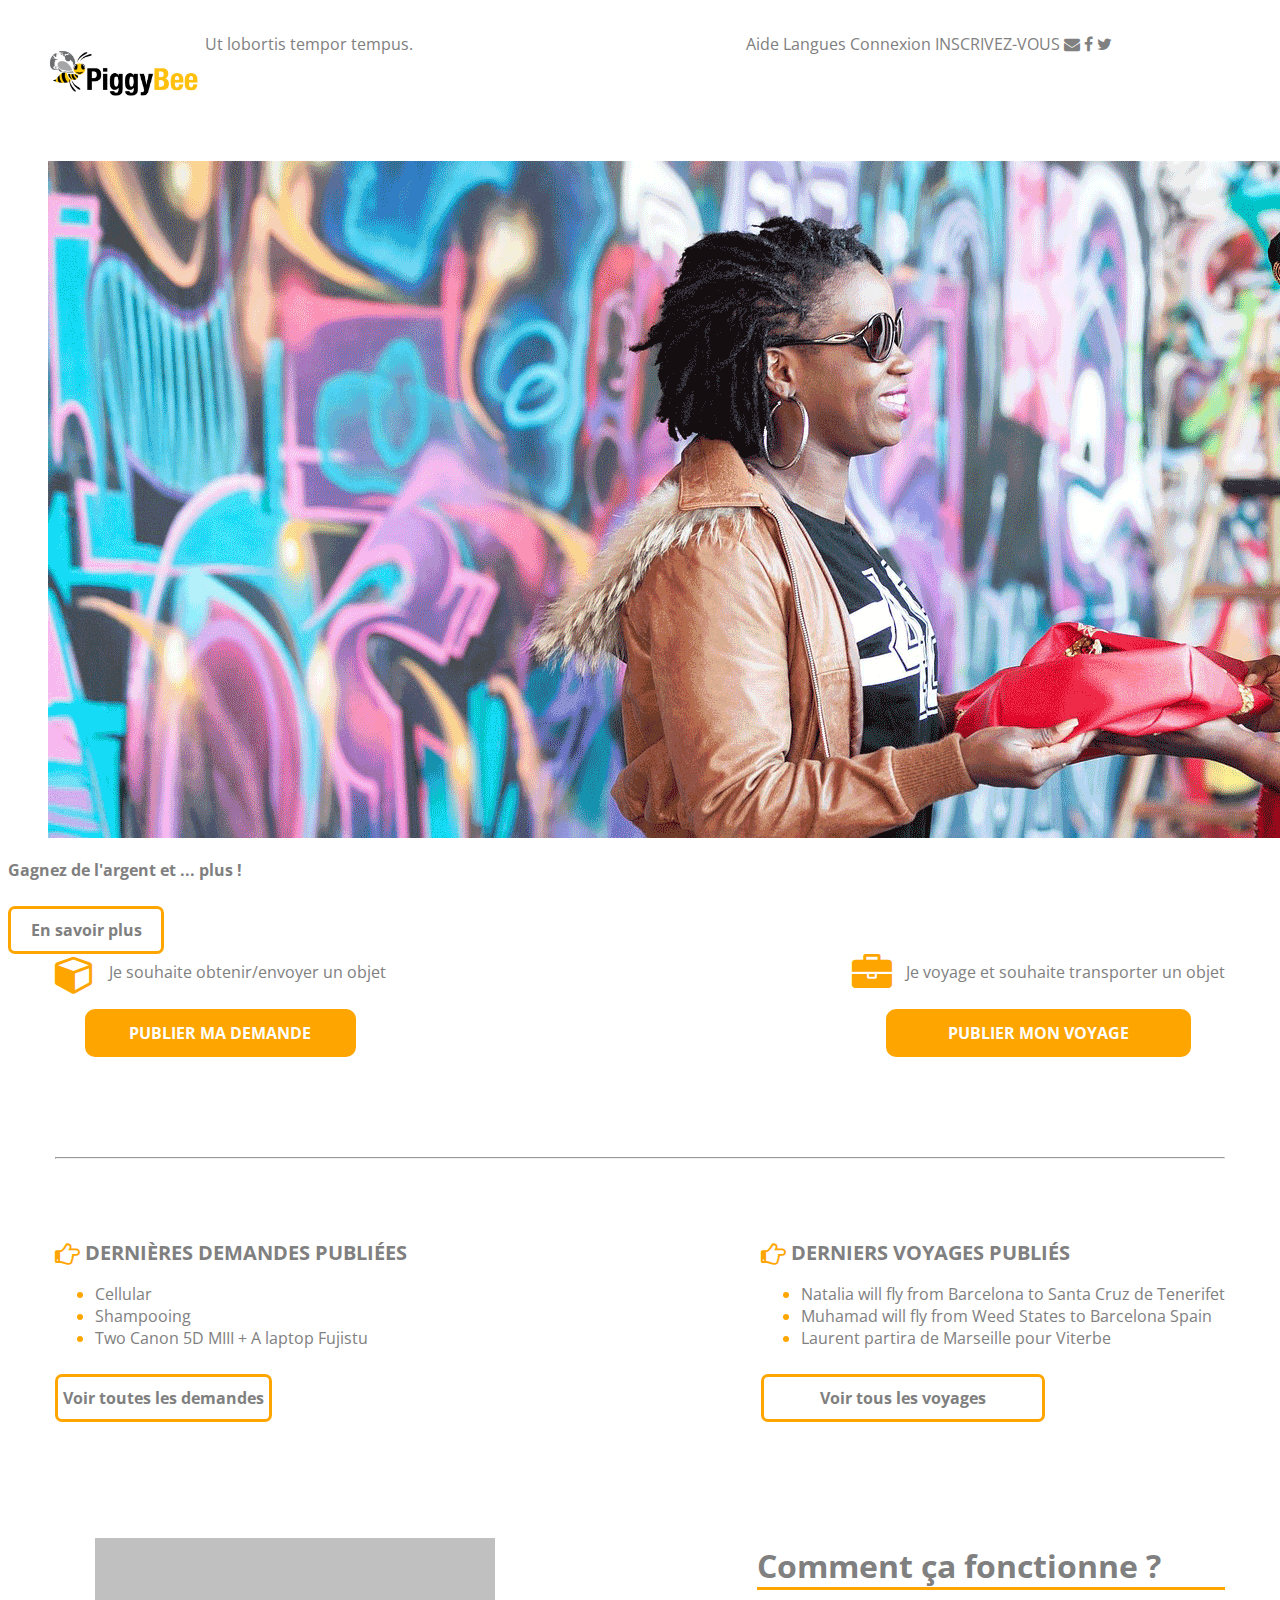
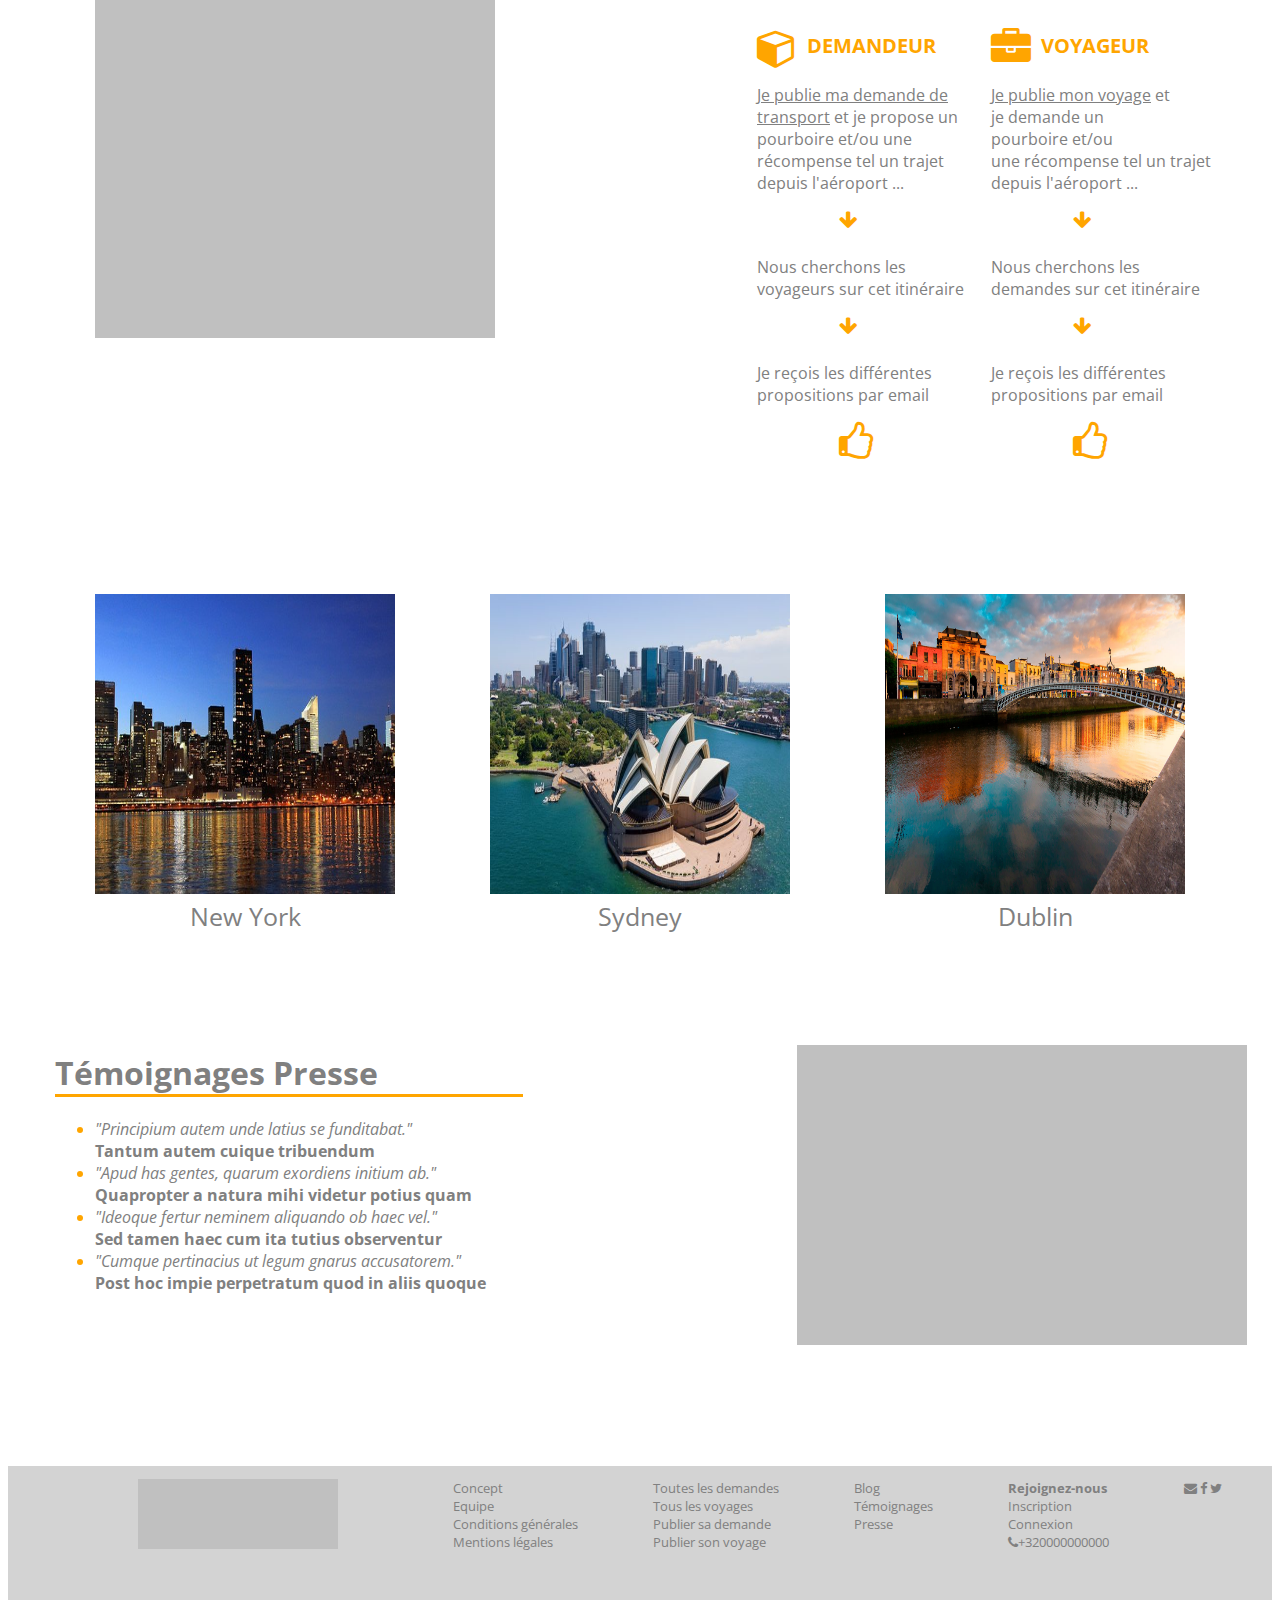
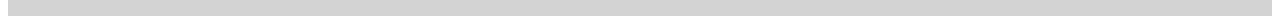
<file: index.html>
<!DOCTYPE html>
<html lang="">
<head>
  <meta charset="utf-8">
  <meta name="viewport" content="width=device-width, initial-scale=1.0">
  <title>Homepage</title>
  <link rel="stylesheet" href="libs/font-awesome-4.7.0/font-awesome-4.7.0/css/font-awesome.min.css">
  <link href="https://fonts.googleapis.com/css?family=Open+Sans" rel="stylesheet">
  <link rel="stylesheet" href="css/index_css1.css">
</head>
    
<body>
    <!--navbar-->
    
    <header class="header">
        
        <!--bloc logo-->
        
        <figure id="logo-bloc">
            <img id="logo" alt="PiggyBee logo" title="Logo de PiggyBee" src="img/PiggyBee.png">
        </figure>
        
        <!--bloc title-->
        
        <div id="slogan">
            Ut lobortis tempor tempus.
        </div>
        <div id="empty-nav-bloc">
        </div>
        
        <!--bloc buttons-->
        
        <nav id="navbar">
            <div>
                <a href='#' class="link">Aide</a>
                <a href="#" class="link">Langues</a>
                <a  href='#' class="link">Connexion</a>
                <a  href='#' class="link" title="N'hésitez plus c'est gratuit !">INSCRIVEZ-VOUS</a>
                <i class="fa fa-envelope" aria-hidden="true"></i>
                <i class="fa fa-facebook" aria-hidden="true"></i>
                <i class="fa fa-twitter" aria-hidden="true"></i>
            </div>
        </nav>
    </header>
    
    <!--BLOC IMAGE BANNIERE-->
    
    <figure>
        <img alt="banniere" title="" src="img/banniere.gif">
    </figure>
    <!--BANDEAU TRANSPARENT-->
    <section>
        <div>
            <b>Gagnez de l'argent et ... plus !</b>
        </div>
        <div>
             <a href="#" class="white-button-banner"><b>En savoir plus</b></a>
        </div>
    </section>
    
    <!--CORPS-->
    
    <div class="corps">
        
        <!--bloc 1-->
        
        <section class="double-block">
            
            <!--sous bloc 1-g-->
            
            <div>
                <i class="fa fa-cube icons" aria-hidden="true"></i>
                Je souhaite obtenir/envoyer un objet
                <a href="#" class="yellowButton"><b>Publier ma demande</b></a>
            </div>
            
            <!--sous bloc 1-d-->
            
            <div>
                <i class="fa fa-briefcase icons" aria-hidden="true"></i>
                Je voyage et souhaite transporter un objet
                <a href="#" class="yellowButton"><b>Publier mon voyage</b></a>
            </div>
        </section>
        
        <!--Ligne séparatrice-->
        
        <div>
            <hr class="separator">
        </div>
        
        <!--section-->
        
        <section id="secondSection" class="double-block">
        <div>
            <div class="subcateg1">
               <i class="fa fa-hand-o-right right-hand" aria-hidden="true"></i>
                <b>Dernières demandes publiées</b>
            </div>
            <div>
                <ul>
                    <li><span>Cellular</span></li>
                    <li><span>Shampooing</span></li>
                    <li><span>Two Canon 5D MIII + A laptop Fujistu</span></li>
                </ul>
            </div>
            <div>
                <a href="#" class="white-button"><b>Voir toutes les demandes</b></a>
            </div>
        </div>
        <div>
            <div class="subcateg1">
                <i class="fa fa-hand-o-right right-hand" aria-hidden="true"></i>
                 <b>Derniers voyages publiés</b>
            </div>
            <div>
                <ul>
                    <li><span>Natalia will fly from Barcelona to Santa Cruz de Tenerifet</span></li>
                    <li><span>Muhamad will fly from  Weed States to Barcelona Spain</span></li>
                    <li><span>Laurent partira de Marseille pour Viterbe</span></li>
                </ul>
            </div>
            <div>
                <a href="#" class="white-button"><b>Voir tous les voyages</b></a>
            </div>
        </div>
        </section>
        
        <!--section-->
        
        <section class="double-block">
            
            <!--sous bloc 2-g-->
            
            <div class="subdiv">
                <div>
                    <figure>
                        <img id="imgfonc" alt="carré gris" title="un carré gris" src="img/carre-gris.jpg">
                    </figure>
                </div>
            </div>
            
            <!--sous bloc 2-d-->
            
            <div class="subdiv">
                <h1 class="punderline">Comment ça fonctionne ?</h1>
                <div class="column-block">
                    <div class="subcolumn">
                        <h2 class="subcateg"><i class="fa fa-cube icons" aria-hidden="true"></i>Demandeur</h2>
                        <p><u>Je publie ma demande de <br/>transport</u> et je propose un <br/>pourboire et/ou une <br/>récompense tel un trajet <br/>
                         depuis l'aéroport ...</p>
                        <p class="colum-icons"><i class="fa fa-arrow-down icons-arrows" aria-hidden="true"></i></p>
                        <p>Nous cherchons les <br/>voyageurs sur cet itinéraire</p>
                        <p class="colum-icons"><i class="fa fa-arrow-down icons-arrows" aria-hidden="true"></i></p>
                        <p>Je reçois les différentes propositions par email</p>
                        <p class="colum-icons"><i class="fa fa-thumbs-o-up icons" aria-hidden="true"></i></p>
                    </div>
                    <div class="subcolumn">
                        <h2 class="subcateg"><i class="fa fa-briefcase icons" aria-hidden="true"></i>Voyageur</h2>
                        <p><u>Je publie mon voyage</u> et <br/> je demande un <br/> pourboire et/ou <br/> une récompense tel un trajet depuis l'aéroport ...</p>
                        <p class="colum-icons"><i class="fa fa-arrow-down icons-arrows" aria-hidden="true"></i></p>
                        <p>Nous cherchons les <br/> demandes sur cet itinéraire</p>
                        <p class="colum-icons"><i class="fa fa-arrow-down icons-arrows" aria-hidden="true"></i></p>
                        <p>Je reçois les différentes propositions par email</p>
                        <p class="colum-icons"><i class="fa fa-thumbs-o-up icons" aria-hidden="true"></i></p>
                    </div> 
                </div>
             
            </div>
        </section>
        
            <!--section villes-->
        
        <section id="city-block">
            
            <!--sous bloc 1-->
            
            <div>
                <figure>
                    <img class="city" alt="New York" title="Une photo de New York" src="img/new-york.jpg">
                    <figcaption>New York</figcaption>
                </figure>
                
            </div>
            
            <!--sous bloc 2-->
            
            <div>
                <figure>
                    <img class="city" alt="Sydney" title="Une photo de Sydney" src="img/sydney.jpg">
                    <figcaption>Sydney</figcaption>
                </figure>
                
            </div>
            
            <!--sous bloc 3-->
            
            <div >
                <figure>
                    <img class="city" alt="Dublin" title="Une photo de Dublin" src="img/dublin.jpg">
                    <figcaption>Dublin</figcaption>
                </figure>
                
            </div>
        </section>
        <!--BLOC TEMOIGNAGES-->
        
        <section id="temoignages" class="double-block"> 
            <div>
                <h1 class="punderline">Témoignages Presse</h1>
                <ul>
                    <li>
                        <span><i>"Principium autem unde latius se funditabat."</i></span>
                    </li>
                    <span><b>Tantum autem cuique tribuendum</b></span>
                    <li>
                        <span><i>"Apud has gentes, quarum exordiens initium ab."</i></span>
                    </li>
                    <span><b>Quapropter a natura mihi videtur potius quam</b></span>
                    <li>
                        <span><i>"Ideoque fertur neminem aliquando ob haec vel."</i></span>
                    </li>
                    <span><b>Sed tamen haec cum ita tutius observentur</b></span>
                    <li>
                        <span><i>"Cumque pertinacius ut legum gnarus accusatorem."</i></span>
                    </li>
                    <span><b>Post hoc impie perpetratum quod in aliis quoque</b></span>
                </ul> 
            </div>
            <div>
                <figure>
                    <img id="imgtemoi" alt="carré gris" title="Un carré gris" src="img/carre-gris.jpg">
                </figure>
            </div>
        </section>
    </div>
    
    <!--footer-->
    
    <footer id="footer">
        <div>
            <ul>
                <li>
                    <figure>
                        <img alt="carré gris" title="Un carré gris" src='img/carre-gris.jpg'>
                    </figure>
                </li>
            </ul>
        </div>
        <div>
            <ul>
                <li>
                    <a class="link" href="#">Concept</a>
                </li>
                <li>
                    <a class="link" href="#">Equipe</a>
                </li>
                <li>
                    <a class="link" href="#">Conditions générales</a>
                </li>
                <li>
                    <a class="link" href="#">Mentions légales</a>
                </li>
            </ul>
        </div>
        <div>
            <ul>
                <li>
                    <a class="link" href="#">Toutes les demandes</a>
                </li>
                <li>
                    <a class="link" href="#">Tous les voyages</a>
                </li>
                <li>
                    <a class="link" href="#">Publier sa demande</a>
                </li>
                <li>
                    <a class="link" href="#">Publier son voyage</a>
                </li>
            </ul>
        </div>
        <div>
            <ul>
                <li>
                    <a class="link" href="#">Blog</a>
                </li>
                <li>
                    <a class="link" href="#">Témoignages</a>
                </li>
                <li>
                    <a class="link" href="#">Presse</a>
                </li>
            </ul>
        </div>
        <div>
            <ul>
                <li>
                    <a class="link" href="#"><b>Rejoignez-nous</b></a>
                </li>
                <li>
                    <a class="link" href="#">Inscription</a>
                </li>
                <li>
                    <a class="link" href="#">Connexion</a>
                </li>
                <li>
                   <a class="link" href="#"><i class="fa fa-phone" aria-hidden="true"></i>+320000000000</a> 
                </li>
            </ul>
        </div>
        <div>
            <ul>
                <li>
                    <i class="fa fa-envelope" aria-hidden="true"></i>
                    <i class="fa fa-facebook" aria-hidden="true"></i>
                    <i class="fa fa-twitter" aria-hidden="true"></i>
                </li>
            </ul>

        </div>
    </footer>
</body>
</html>
</file>
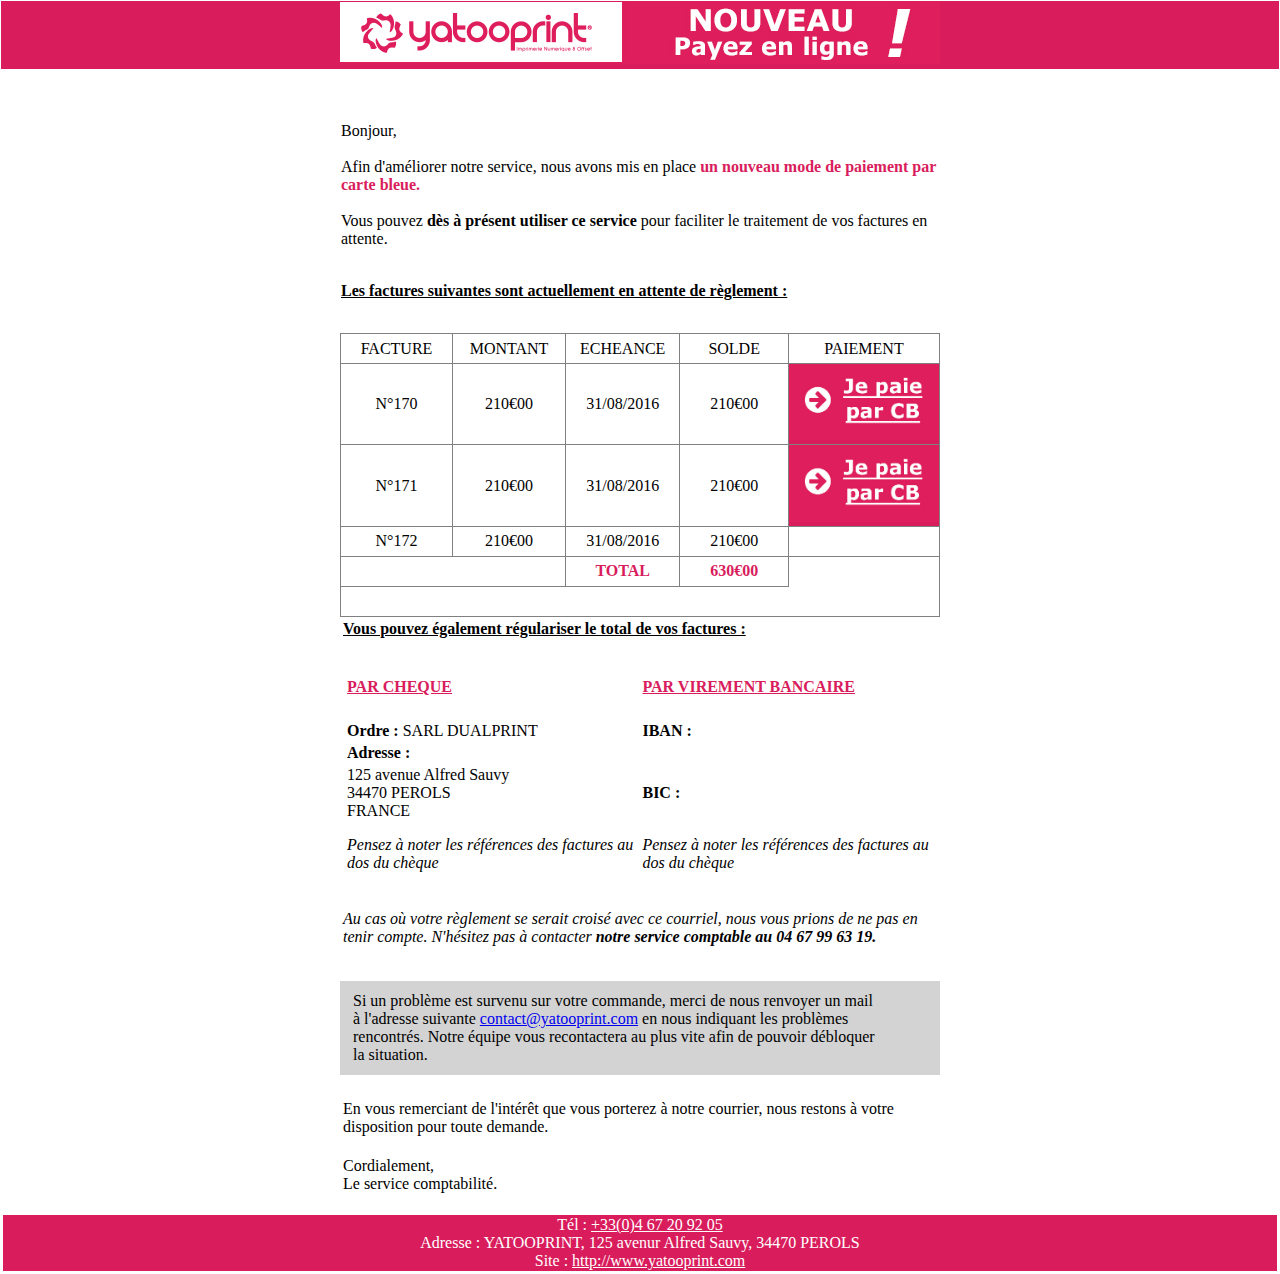
<file: emailing.html>
<!DOCTYPE html>
<html lang="">
<head>
    <meta charset="utf-8">
    <meta name="viewport" content="width=device-width, initial-scale=1.0">
    <title>Template </title>
    <link rel="stylesheet" href="">
</head>

<body style="margin:0px; padding:0px; -webkit-text-size-adjust:none;">
<!--TABLEAU GLOBAL-->
    <table width='100%' border='0' cellspacing='0' >
        <tr>
            <td width='100%' >
                <!--TABLEAU HEADER-->
                <table width='100%' border="0" cellspacing="0" style='background-color:#d91c5c'>
                    <tr>
                        <td width='600px' align="center">
                            <img src='img/header-yatoo.jpg'>
                        </td>
                    </tr>
                </table>
                <!--TABLEAU PREMIERE PARTIE-->
                <table width='600px;' align='center' border="0" cellspacing="0">
                    <tr>
                        <!--ESPACE-->
                        <td height="50px;"></td>
                    </tr>
                    <tr>
                        <td width='600px'>
                          Bonjour, <br/><br/> Afin d'améliorer notre service, nous avons mis en place <span style='color:#d91c5c'><strong>un nouveau mode de paiement par carte bleue.</strong></span>
                          <br/><br/>Vous pouvez <strong>dès à présent utiliser ce service</strong> pour faciliter le traitement de vos factures en attente. 
                        </td>
                    </tr>
                    <tr>
                        <!--ESPACE-->
                        <td width='600px;' height='30px;'></td>
                    </tr>
                    <tr>
                        <td width='600px;'>
                            <u><strong>Les factures suivantes sont actuellement en attente de règlement :</strong></u>
                        </td>
                    </tr>
                    <tr>
                        <!--ESPACE-->
                        <td width='600px;' height='30px;'></td>
                    </tr>
                </table>
                <!--TABLEAU DEUXIEME PARTIE-->
                <table width='600px;' align='center' border="1" cellspacing="0" cellpadding='0' style='border-collapse:collapse;'>
                    <tr align='center' height='30px'>
                        <td width='20%'>FACTURE</td>
                        <td width='20%'>MONTANT</td>
                        <td width='20%'>ECHEANCE</td>
                        <td width='20%'>SOLDE</td>
                        <td width='20%'>PAIEMENT</td>
                    </tr>
                    <tr align='center' height='30px'>
                        <td>N°170</td>
                        <td>210€00</td>
                        <td>31/08/2016</td>
                        <td>210€00</td>
                        <td style='background-color:#d91c5c'><img src='img/jepaie.jpg' width="150px;"></td>
                    </tr>
                    <tr align='center' height='30px'>
                        <td>N°171</td>
                        <td>210€00</td>
                        <td>31/08/2016</td>
                        <td>210€00</td>
                        <td style='background-color:#d91c5c'><img src='img/jepaie.jpg' width="150px;"></td>
                    </tr>
                    <tr align='center' height='30px'>
                        <td>N°172</td>
                        <td>210€00</td>
                        <td>31/08/2016</td>
                        <td>210€00</td>
                        <td></td>
                    </tr>
                    <tr align='center' height='30px'>
                        <td colspan="2"></td>
                        <td><strong style='color:#d91c5c'>TOTAL</strong></td>
                        <td><strong style='color:#d91c5c'>630€00</strong></td>
                    </tr>
                    <tr height='30px;'>
                    </tr>
                </table>
                <table width='600px;' align='center'>
                    <tr>
                        <td>
                            <u><strong>Vous pouvez également régulariser le total de vos factures :</strong></u>
                        </td>
                    </tr>
                    <tr>
                        <!--ESPACE-->
                        <td width='600px;' height='30px;'></td>
                    </tr>
                </table>
                <table width='600px;' align='center'>
                    <tr>
                        <td></td>
                        <td><u style='color:#d91c5c'><strong style='color:#d91c5c'>PAR CHEQUE</strong></u></td>
                        <td><u style='color:#d91c5c'><strong style='color:#d91c5c'>PAR VIREMENT BANCAIRE</strong></u></td>
                        <td></td>
                    </tr>
                    <tr height='20px;'></tr>
                    <tr>
                        <td></td>
                        <td><strong>Ordre : </strong>SARL DUALPRINT</td>
                        <td><strong>IBAN :</strong></td>
                        <td></td>
                    </tr>
                    <tr>
                        <td></td>
                        <td><strong>Adresse :</strong></td>
                        <td></td>
                        <td></td>
                    </tr>
                    <tr>
                        <td></td>
                        <td>125 avenue Alfred Sauvy<br/>34470 PEROLS<br/>FRANCE</td>
                        <td><strong>BIC :</strong></td>
                        <td></td>
                    </tr>
                    <tr height='10'>
                        <td></td>
                        <td></td>
                        <td></td>
                        <td></td>
                    </tr>
                    <tr>
                        <td></td>
                        <td><i>Pensez à noter les références des factures  au dos du chèque</i></td>
                        <td><i>Pensez à noter les références des factures  au dos du chèque</i></td>
                        <td></td>
                    </tr>
                    <tr height='30'></tr>
                </table>
                <table width='600' align='center'>
                    <tr>
                        <td><i>Au cas où votre règlement se serait croisé avec ce courriel, nous vous prions  de ne pas en tenir compte. N'hésitez pas à contacter <strong>notre service comptable au 04 67 99 63 19.</strong></i></td>
                    </tr>
                    <tr height='30'></tr>
                </table>
                <table width='600' align='center' cellspacing="0" style='background-color:lightgrey;'>
                    <tr height='10'>
                        <td></td>
                    </tr>
                    <tr>
                        <td width='10'></td>
                        <td >
                        Si un problème est survenu sur votre commande, merci de  nous renvoyer un mail <br/> à l'adresse suivante <a href='#'>contact@yatooprint.com</a> en nous indiquant  les problèmes <br/>  rencontrés.
                        Notre équipe vous recontactera  au plus vite afin de pouvoir  débloquer <br/> la situation.
                        </td>
                        <td width='10'></td>
                    </tr>
                    <tr height='10'></tr>
                </table>
                <table width='600' align='center'>
                    <tr height='20'></tr>
                    <tr>
                        <td>
                            En vous remerciant de l'intérêt que vous porterez  à notre courrier, nous restons à votre disposition pour toute demande. 
                        </td>
                    </tr>
                    <tr height='15'></tr>
                    <tr>
                        <td>
                            Cordialement,<br/>
                            Le service comptabilité.
                        </td>
                    </tr>
                     <tr height='15px;'></tr>
                </table>
                <table width='100%'>
                    <tr>
                        <td style='background-color:#d91c5c; color:white;' align='center'>
                            Tél : <u>+33(0)4 67 20  92 05 </u><br/>
                            Adresse :  YATOOPRINT, 125 avenur Alfred  Sauvy, 34470 PEROLS <br/>
                            Site : <a href='http://www.yatooprint.com' style='color:white;'>http://www.yatooprint.com</a>
                        </td>
                    </tr>
                </table>
            </td>
        </tr>
    </table>
</body>
</html>
</file>
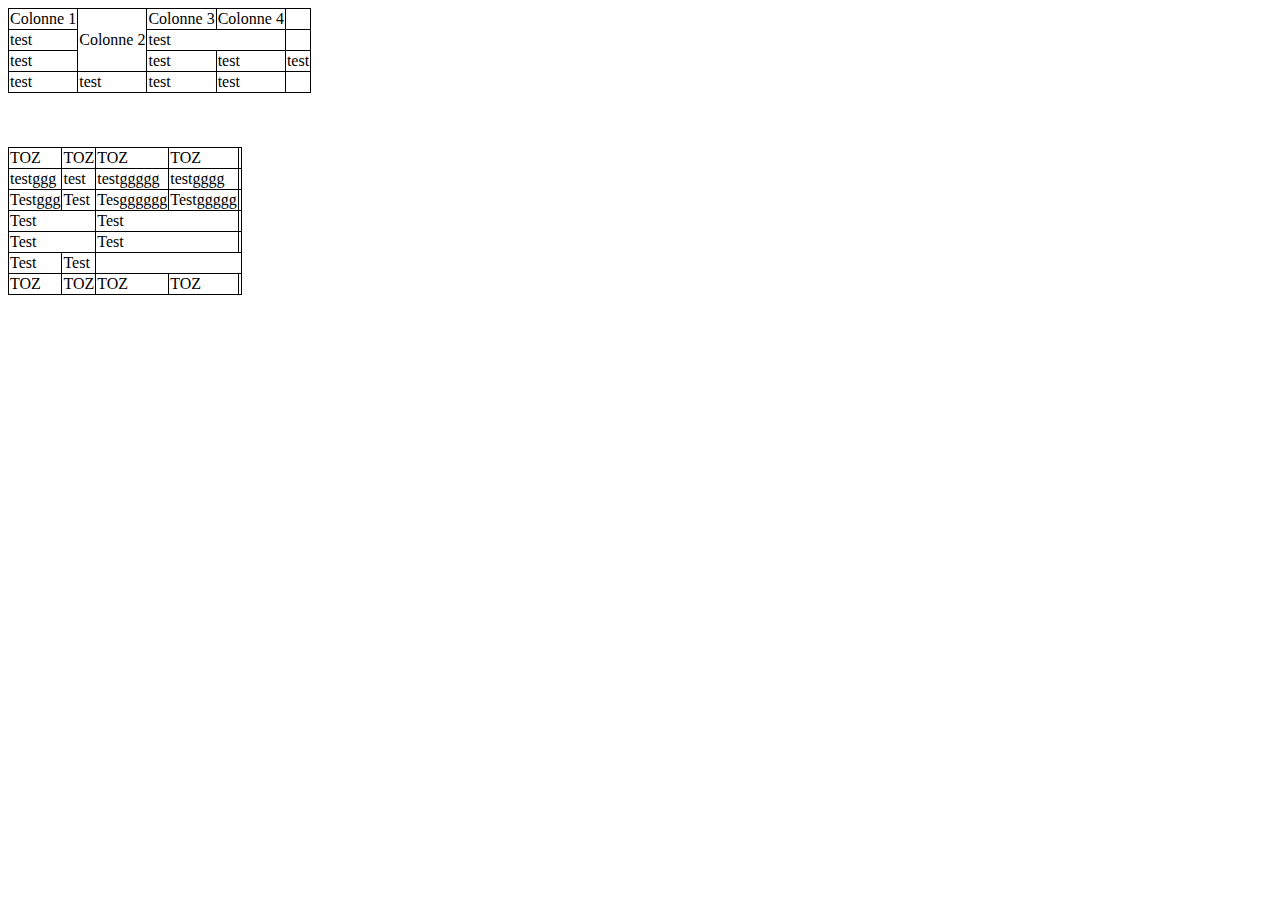
<file: essai-tableau.html>
<!DOCTYPE html>
<html lang="">
<head>
    <meta charset="utf-8">
    <meta name="viewport" content="width=device-width, initial-scale=1.0">
    <title>Tableaux</title>
    <style>
        table{
            border-collapse: collapse;
        }
        tr,td{
            border: 1px solid black;
        }
        .larger{
            width: 60%;
        }
    </style>
    <link rel="stylesheet" href="">
</head>

<body>
    <table>
        <tr>
            <td>Colonne 1</td>
            <td rowspan="3">Colonne 2</td>
            <td>Colonne 3</td>
            <td>Colonne 4</td>
        </tr>
        <tr>
            <td>test</td>
            <td colspan="2">test</td>
        </tr>
        <tr>
            <td>test</td>
            <td>test</td>
            <td>test</td>
            <td>test</td>
        </tr>
        <tr>
            <td>test</td>
            <td>test</td>
            <td>test</td>
            <td>test</td>
        </tr>
    </table>
    <br/><br/><br/>
    
    <table border="">
        <thead>
            <tr>
                <td>TOZ</td>
                <td>TOZ</td>
                <td>TOZ</td>
                <td>TOZ</td>
            </tr>
        </thead>
        <tfoot>
            <tr>
                <td>TOZ</td>
                <td>TOZ</td>
                <td>TOZ</td>
                <td>TOZ</td>
            </tr>
        </tfoot>
 
        <tr>
            <td>testggg</td>
            <td>test</td>
            <td>testggggg</td>
            <td>testgggg</td>
        </tr>
        <tr>
            <td>Testggg</td>
            <td>Test</td>
            <td>Tesgggggg</td>
            <td>Testggggg</td>
        </tr>
        <tr>
            <td colspan="2">Test</td>
            <td colspan="2">Test</td>
            <td></td>
        </tr>
        <tr>
            <td colspan="2">Test</td>
            <td colspan="2">Test</td>
        </tr>
        <tr>
            <td>Test</td>
            <td>Test</td>
        </tr>
    </table>
</body>
</html>
</file>
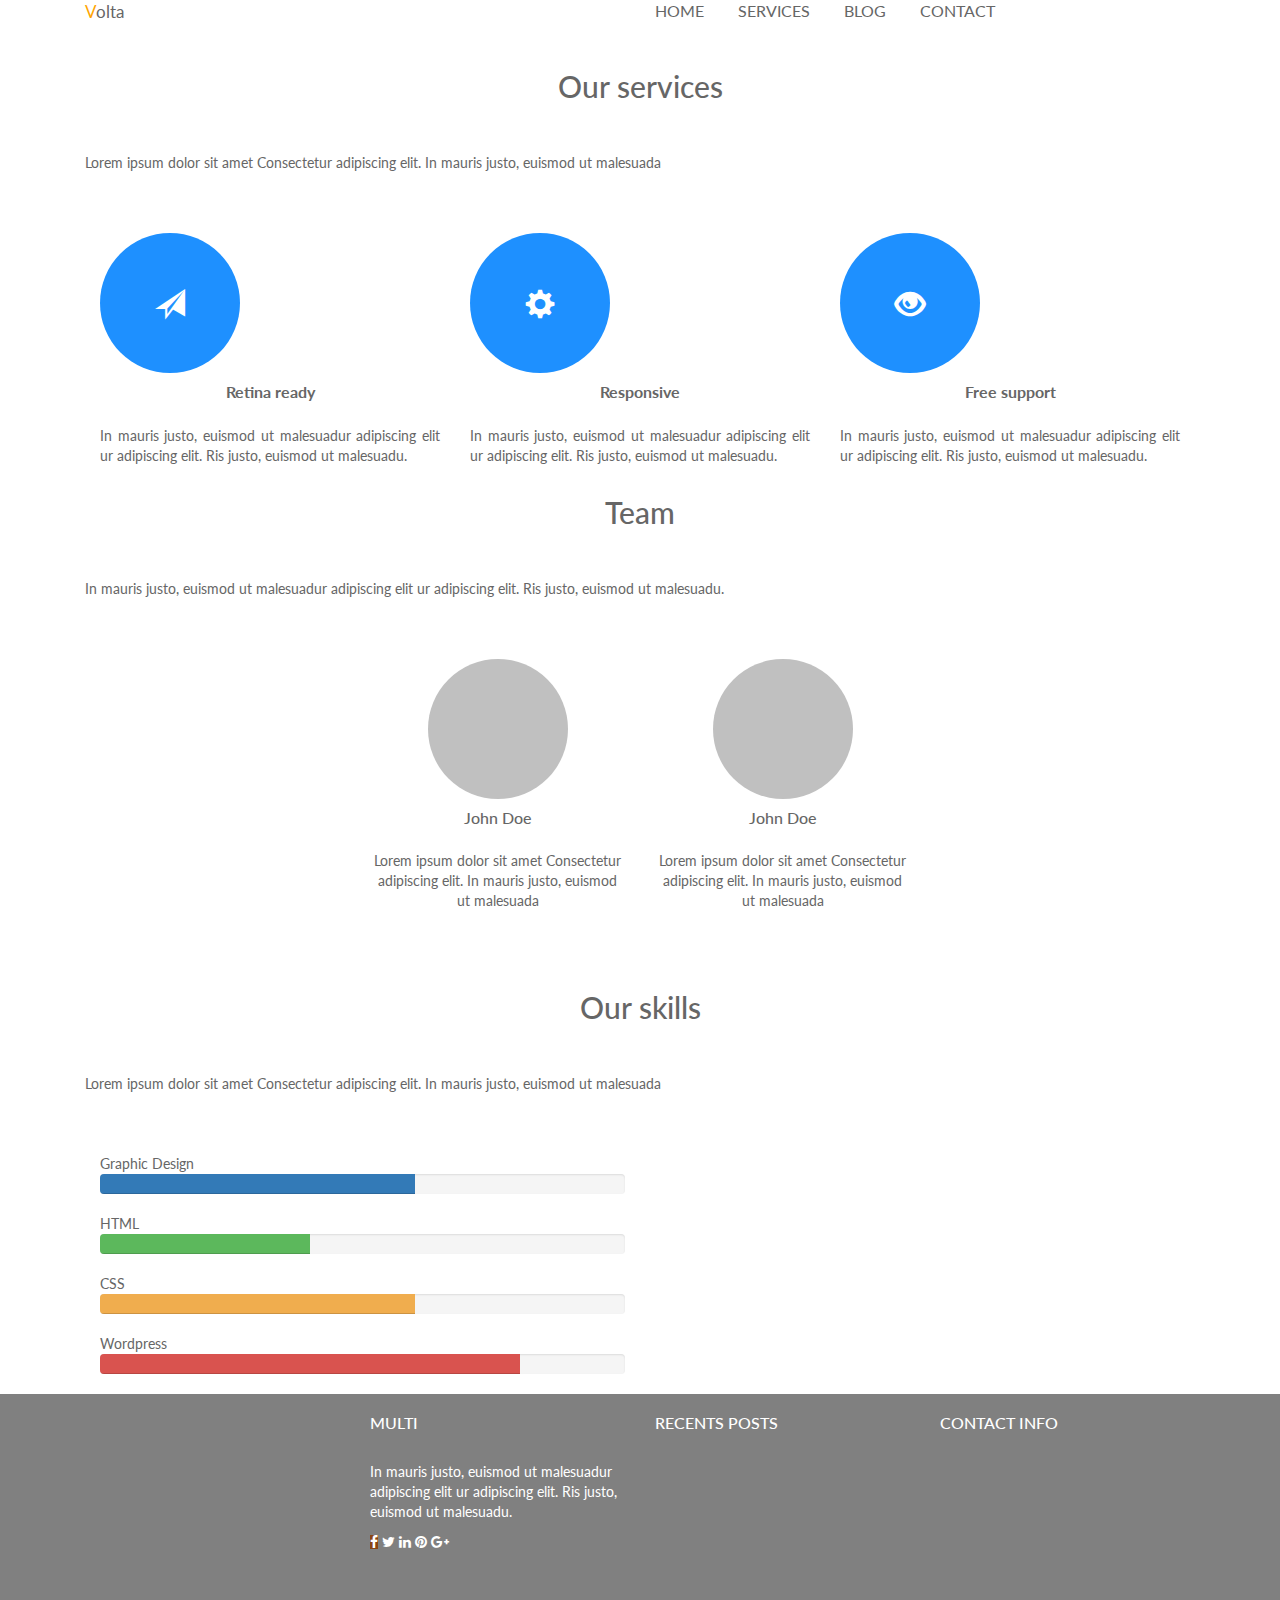
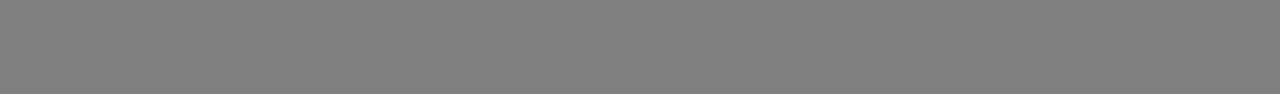
<file: exo-bootstrap.html>
<!DOCTYPE html>
<html lang="">
<head>
    <meta charset="utf-8">
    <meta name="viewport" content="width=device-width, initial-scale=1.0">
    <title>Exo Bootstrap</title>
    <link rel="stylesheet" href="libs/bootstrap-3.3.7-dist/bootstrap-3.3.7-dist/css/bootstrap.min.css">
    <link rel="stylesheet" href="libs/font-awesome-4.7.0/font-awesome-4.7.0/css/font-awesome.min.css">
    <link rel="stylesheet" href="css/exo-bootstrap.css">
    <link href="https://fonts.googleapis.com/css?family=Lato" rel="stylesheet">
</head>

<body>
    <div class="container">
        <!--HEADER-->
        <header class="margin-section">
            <div class="col-lg-6 title"><span id='span-title'>V</span>olta</div>
            <div class="col-lg-6">
                <a href='#' class="navbar-links">Home</a>
                <a href='#' class="navbar-links">Services</a>
                <a href='#' class="navbar-links">Blog</a>
                <a href='#' class="navbar-links">Contact</a>
            </div>
        </header>
        
        <section class="col-lg-12 margin-section"><h2>Our services</h2>
        <p class="justify-text">Lorem ipsum dolor sit amet  Consectetur adipiscing elit. In mauris justo, euismod ut malesuada</p>
        </section>
        <section class="col-lg-12 center-text">
            <div class="col-lg-4"><div class="circle"><span class="glyphicon glyphicon-send icons"></span></div>
                <h4><b>Retina ready</b></h4>
                <p class="justify-text">In mauris justo, euismod ut malesuadur adipiscing elit ur adipiscing elit. Ris justo, euismod ut malesuadu.</p>
            </div>
            <div class="col-lg-4"><div class="circle"><span  class="glyphicon glyphicon-cog icons"></span></div>
               <h4><b>Responsive</b></h4>
                <p class="justify-text">In mauris justo, euismod ut malesuadur adipiscing elit ur adipiscing elit. Ris justo, euismod ut malesuadu.</p>
            </div>
            <div class="col-lg-4"><div class="circle"><span  class="glyphicon glyphicon-eye-open icons"></span></div>
               <h4><b>Free support</b></h4>
                <p class="justify-text">In mauris justo, euismod ut malesuadur adipiscing elit ur adipiscing elit. Ris justo, euismod ut malesuadu.</p>
            </div>
        </section>
        
        <!--SECTION TEAM-->
        <section class="col-lg-12 margin-section center-text">
            <h2>Team</h2>
            <div><p class="justify-text">In mauris justo, euismod ut malesuadur adipiscing elit ur adipiscing elit. Ris justo, euismod ut malesuadu.</p></div>   
        </section>
        
        <!--SECTION TEAM2-->
        <section class="col-lg-12 margin-section center-text">
            <div class="row">
                <div class="col-lg-3 col-lg-offset-3">
                    <figure><img src="img/carre-gris.jpg" alt="photo" class="img-circle img-portrait"></figure>
                    <h4>John Doe</h4>
                    <p>Lorem ipsum dolor sit amet  Consectetur adipiscing elit. In mauris justo, euismod ut malesuada</p>
                </div>
                <div class="col-lg-3">
                    <figure><img src="img/carre-gris.jpg" alt="photo" class="img-circle img-portrait"></figure>
                    <h4>John Doe</h4>
                    <p>Lorem ipsum dolor sit amet  Consectetur adipiscing elit. In mauris justo, euismod ut malesuada</p>
                </div>
            </div>
        </section>
        
        <!--SECTION OUR SKILLS-->
        <section class="col-lg-12 margin-section center-text">
            <h2>Our skills</h2>
            <p class="justify-text">Lorem ipsum dolor sit amet  Consectetur adipiscing elit. In mauris justo, euismod ut malesuada</p>
        </section>
        <section class="col-lg-12">
            <div class="col-lg-6">
                <span>Graphic Design</span>
                <div class="progress">
                  <div class="progress-bar" role="progressbar" aria-valuenow="60" aria-valuemin="0" aria-valuemax="100" style="width: 60%;">
                    <span class="sr-only">60% Complete</span>
                  </div>
                </div>
                <span>HTML</span>
                <div class="progress">
                    <div class="progress-bar progress-bar-success" role="progressbar" aria-valuenow="40" aria-valuemin="0" aria-valuemax="100" style="width: 40%">
                    <span class="sr-only">40% Complete (success)</span>
                    </div>
                </div>
                <span>CSS</span>
                <div class="progress">
                    <div class="progress-bar progress-bar-warning" role="progressbar" aria-valuenow="60" aria-valuemin="0" aria-valuemax="100" style="width: 60%">
                    <span class="sr-only">60% Complete (warning)</span>
                    </div>
                </div>
                <span>Wordpress</span>
                <div class="progress">
                    <div class="progress-bar progress-bar-danger" role="progressbar" aria-valuenow="80" aria-valuemin="0" aria-valuemax="100" style="width: 80%">
                    <span class="sr-only">80% Complete (danger)</span>
                    </div>
                </div>
            </div>
            <div class="col-lg-6">
                <div><figure></figure></div>
                <div><figure></figure></div>
                <div><figure></figure></div>
            </div>
        </section>
    </div>
    
    <!--FOOTER-->
    <footer id='footer'>
        <div class="container">
            <div class="col-lg-3 col-lg-offset-3 footer-text">
                <h3>Multi</h3>
                <p>In mauris justo, euismod ut malesuadur adipiscing elit ur adipiscing elit. Ris justo, euismod ut malesuadu.</p>
                <div>
                    <i class="fa fa-facebook social-med" aria-hidden="true"></i>
                    <i class="fa fa-twitter" aria-hidden="true"></i>
                    <i class="fa fa-linkedin" aria-hidden="true"></i>
                    <i class="fa fa-pinterest" aria-hidden="true"></i>
                    <i class="fa fa-google-plus" aria-hidden="true"></i>
                </div>
            </div>
            <div class="col-lg-3 footer-text">
                <h3>Recents posts</h3>
            </div>
            <div class="col-lg-3 footer-text">
                <h3>Contact Info</h3>
            </div>
        </div>
    </footer>
</body>
</html>
</file>
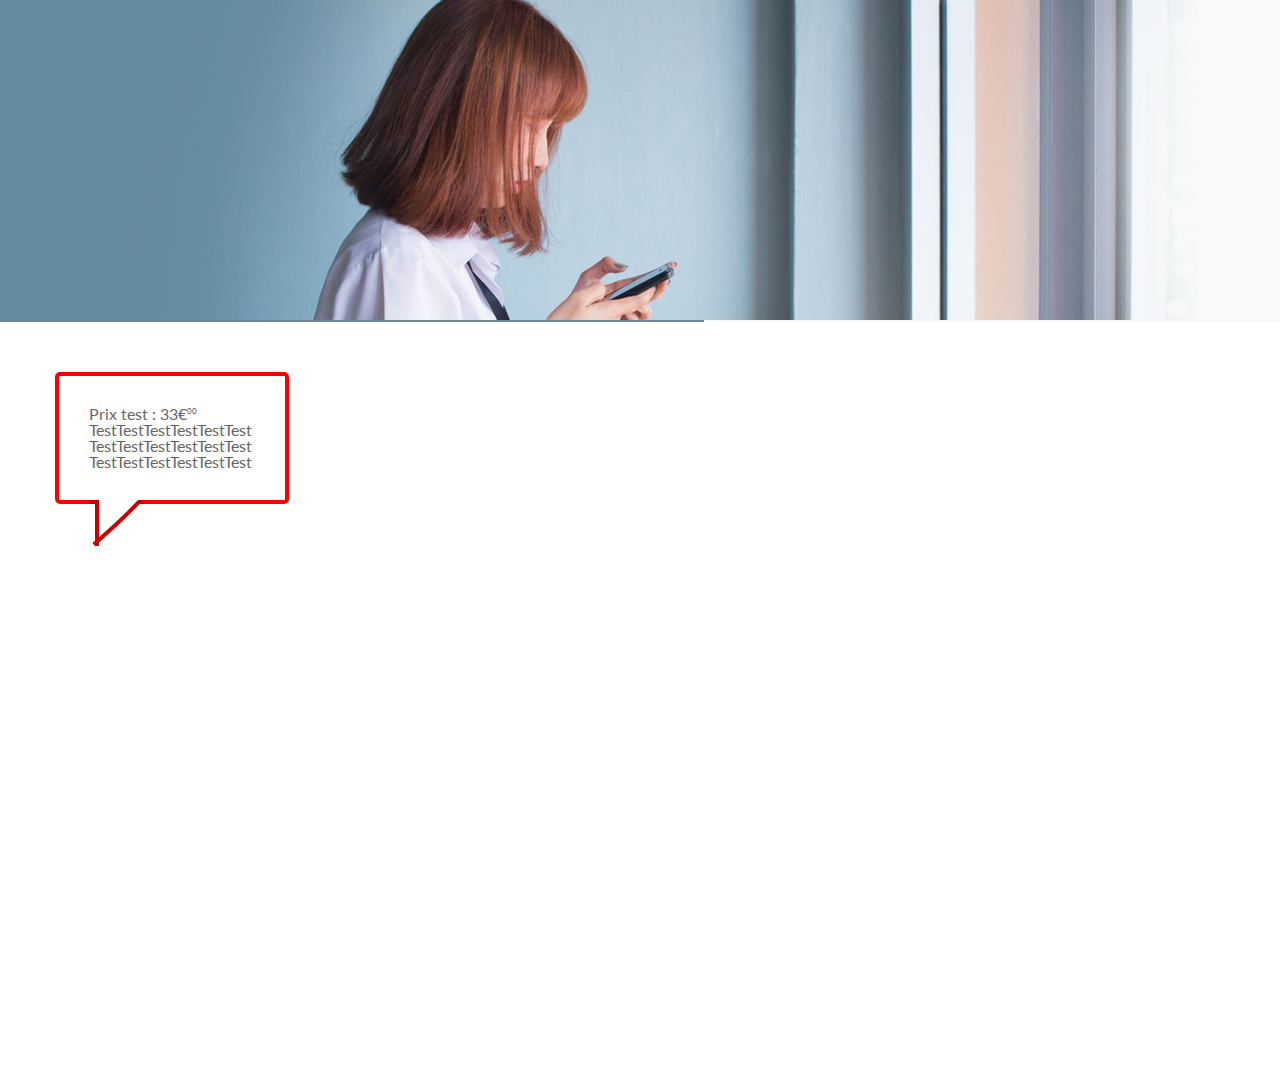
<file: exo-pb.html>
<!DOCTYPE html>
<html lang="">
<head>
    <meta charset="utf-8">
    <meta name="viewport" content="width=device-width, initial-scale=1.0">
    <title>Exos Bulles Map Prix</title>
    <link rel="stylesheet" href="css/reset.css">
    <link rel="stylesheet" href="css/exo-bulles-prix-map.css">
    <link rel="stylesheet" href="css/style-formulaire.css">
    <link href="https://fonts.googleapis.com/css?family=Lato" rel="stylesheet">
    
</head>

    <body>
        <!--BANNIERE DEGRADE-->
        <div class="degrade2 banniere">
            <figure>
                <img src='img/photo-degrade.png'>
            </figure>
        </div>
        <div class='corps'>
            <!--BULLES + PRIX-->
            <div class='bulle'>
                Prix test : 33€<span class='sup'>00</span>
                TestTestTestTestTestTest<br/> 
                TestTestTestTestTestTest <br/>
                TestTestTestTestTestTest <br/>
            </div>
            <!--GOOGLE MAPS STATIC-->
            <div style='margin-top:100px;'>
                <iframe src="https://www.google.com/maps/d/embed?mid=1kmrwgxp3JOE7QMpEp0L10tgzsyw" width="640" height="480"></iframe>
                
            </div>
        </div>
    </body>
</html>
</file>
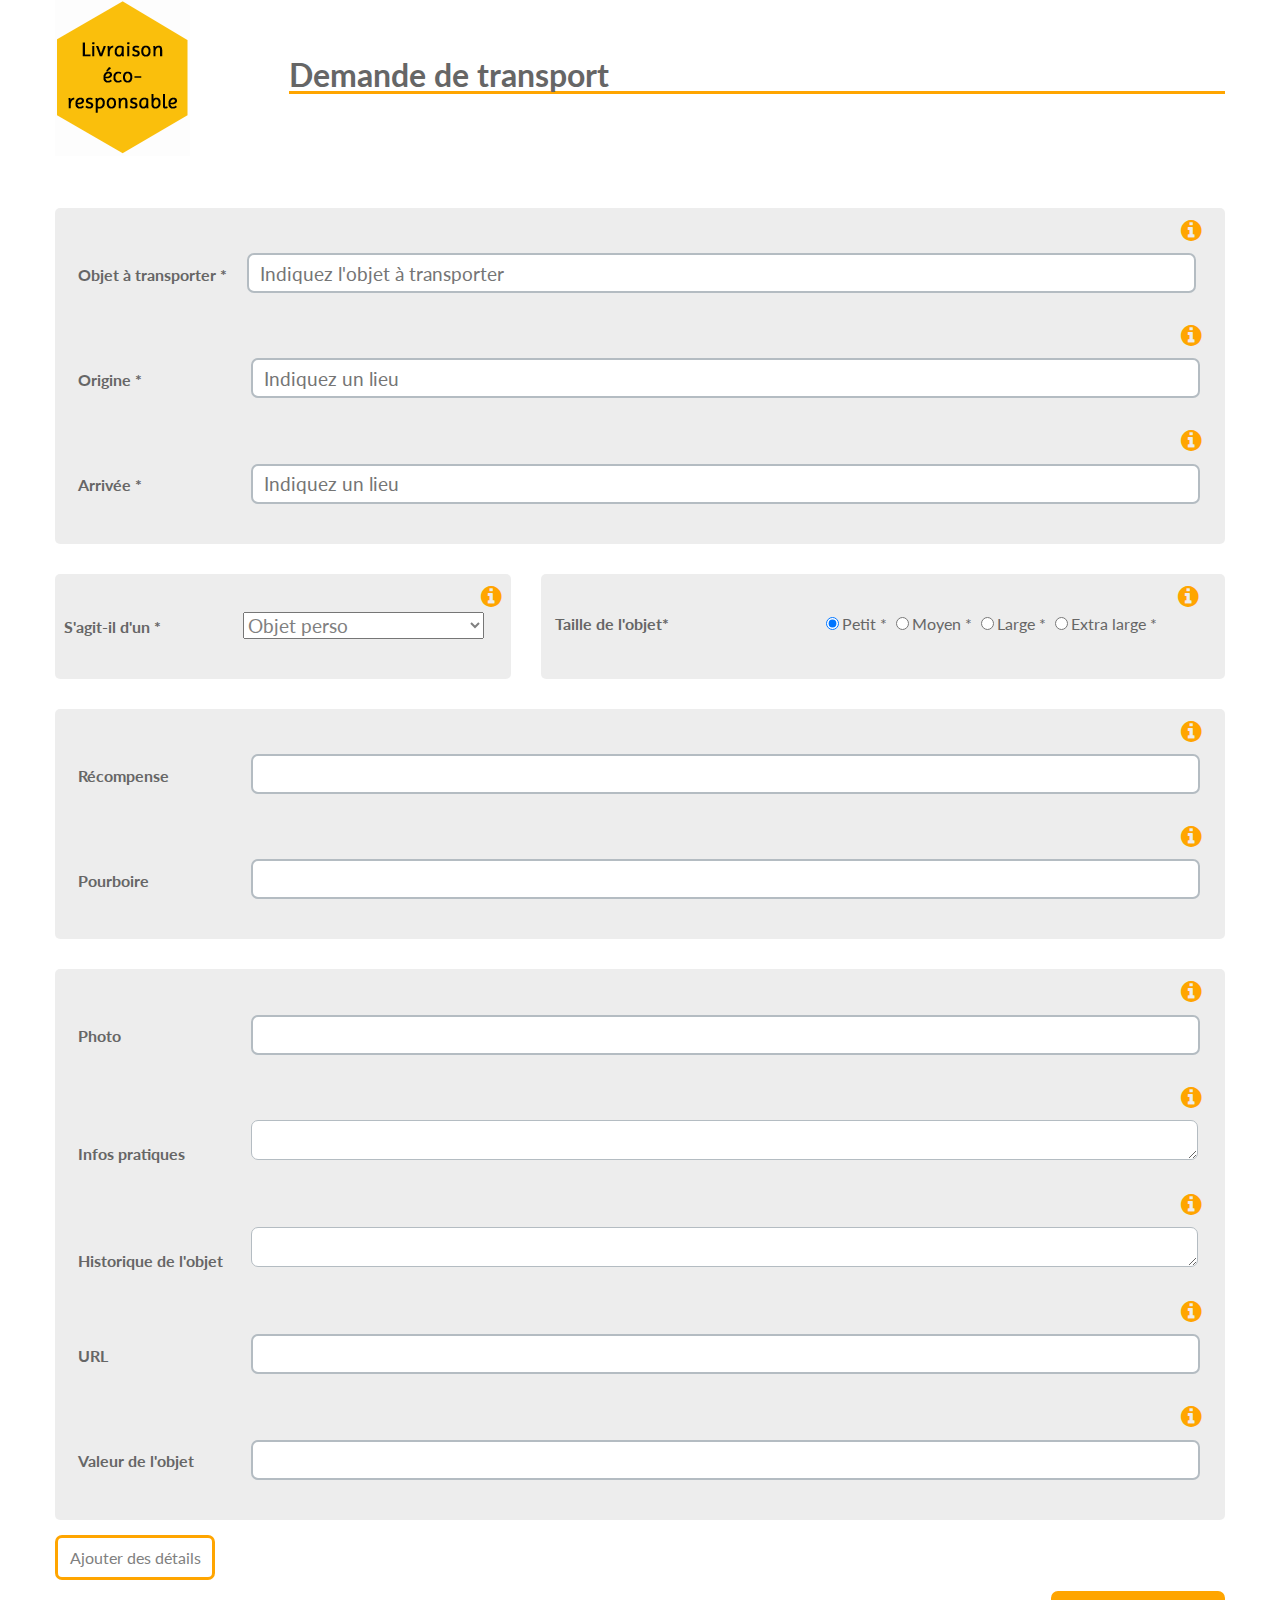
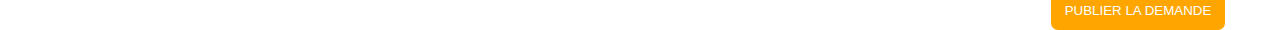
<file: formulaire-demande.html>
<!DOCTYPE html>
<html lang="">
<head>
    <meta charset="utf-8">
    <meta name="viewport" content="width=device-width, initial-scale=1.0">
    <meta name="livraison-eco-responsable">
    <title>Demande de transport</title>
    <link rel="stylesheet" href="css/reset.css">
    <link rel="stylesheet" href="libs/font-awesome-4.7.0/font-awesome-4.7.0/css/font-awesome.min.css">
    <link rel="stylesheet" href="css/style-formulaire.css">
    <link href="https://fonts.googleapis.com/css?family=Lato" rel="stylesheet">
    <link href="img/favicon.ico" rel="icon" type="image/x-icon" />
</head>

<body class="corps">
    
    <!--bloc header logo + titre du formulaire        -->
    
    <div id='form-header' class="flex-bloc">
        <figure>
            <img alt="Logo livraison-éco" title="Livraison éco responsable" src="img/logo-form.PNG">
        </figure>
        <div id="title-form-bloc">
            <h1 class="title-form">Demande de transport</h1>
        </div>
    </div>
    <form>
        
        <!--bloc première partie du formulaire        -->
        
        <fieldset id="firstPart" class="grey-bloc">
            <div class="formline">
                <div><i title="Infos" class="fa fa-info-circle info-icons" aria-hidden="true"></i></div>
                <label for="objet-transporter">Objet à transporter *</label><input id="objet-transporter" type="text" placeholder="Indiquez l'objet à transporter">
            </div>
            <div class="formline">
                <div><i title="Infos" class="fa fa-info-circle info-icons" aria-hidden="true"></i></div>
                <label for="origine">Origine *</label>
                <input id="origine" type="text" placeholder="Indiquez un lieu">
            </div>
            <div class="formline">
                <div><i title="Infos" class="fa fa-info-circle info-icons" aria-hidden="true"></i></div>
                <label for="arrivee">Arrivée *</label>
                <input id="arrivee" type="text" placeholder="Indiquez un lieu">    
            </div>
            
        </fieldset>
        <div class="flex-bloc">
            
            <!--bloc deuxième partie du formulaire        -->
            
            <fieldset id="secondPart" class="grey-bloc">
                <div class="formline">
                    <div><i title="Infos" class="fa fa-info-circle info-icons" aria-hidden="true"></i></div>
                    <label id="label-type-objet">S'agit-il d'un *</label>
                    <select id="select-type-objet">
                        <optgroup label="Particularités">
                            <option value="perso">Objet perso</option>
                            <option value="acheter">Objet à acheter</option>
                        </optgroup>
                        <optgroup label="Couleurs">
                            <option value="rouge">Rouge</option>
                            <option value="orange">Orange</option>
                            <option value="bleuee">Bleue</option>
                        </optgroup>
                        <optgroup label="Matière">
                            <option value="cuir">Cuir</option>
                            <option value="plastique">Plastique</option>
                        </optgroup>
                    </select>
                </div>
            </fieldset>
            
            <!--bloc troisième partie du formulaire        -->
            
            <fieldset id="thirdPart" class="grey-bloc">
                <div class="formline">
                    <div id='icons-to-replace'><i title="Infos" class="fa fa-info-circle info-icons" aria-hidden="true"></i></div>
                    <label id="label-taille-objet">Taille de l'objet*</label>         
                    <div class="radio-label"><input checked type="radio" name="taille" value="petit">Petit *</div>
                    <div class="radio-label"><input type="radio" name="taille" value="moyen">Moyen *</div>
                    <div class="radio-label"><input type="radio" name="taille" value="large">Large *</div>
                    <div class="radio-label"><input type="radio" name="taille" value="xlarge">Extra large *</div>
                </div>
            </fieldset>
        </div>
        
        <!--bloc quatirème partie du formulaire        -->
        
        <fieldset id="fourthPart" class="grey-bloc">
            <div class="formline">
                <div><i title="Infos" class="fa fa-info-circle info-icons" aria-hidden="true"></i></div>
                <label>Récompense</label>
                <input type="text">
            </div>
            <div class="formline">
                <div><i title="Infos" class="fa fa-info-circle info-icons" aria-hidden="true"></i></div>
                <label>Pourboire</label>
                <input type="text">
            </div>
        </fieldset>
        
        <!--bloc cinquième partie du formulaire        -->
        
        <fieldset id="fivePart" class="grey-bloc">
            <div class="formline">
                <div><i title="Infos" class="fa fa-info-circle info-icons" aria-hidden="true"></i></div>
                <label>Photo</label>
                <input type="text">
            </div>
            <div class="formline">
                <div><i title="Infos" class="fa fa-info-circle info-icons" aria-hidden="true"></i></div>
                <label>Infos pratiques</label>
                <textarea></textarea>
            </div>
            <div class="formline">
                <div><i title="Infos" class="fa fa-info-circle info-icons" aria-hidden="true"></i></div>
                <label>Historique de l'objet</label>
                <textarea></textarea>
            </div>
            <div class="formline">
                <div><i title="Infos" class="fa fa-info-circle info-icons" aria-hidden="true"></i></div>
                <label>URL</label>
                <input type="text">
            </div>
             <div class="formline">
                 <div><i title="Infos" class="fa fa-info-circle info-icons" aria-hidden="true"></i></div>
                <label>Valeur de l'objet</label>
                <input type="text">
            </div>
        </fieldset>
        
        <!--bloc boutons submit        -->
        
        <fieldset>
            <div id="btn-details"><a class="white-button" href="#">Ajouter des détails</a></div>
            <div id="btn-submit"><input class="yellowButton" type="submit" value="Publier la demande"></div>
        </fieldset>
    </form>
</body>
</html>
</file>
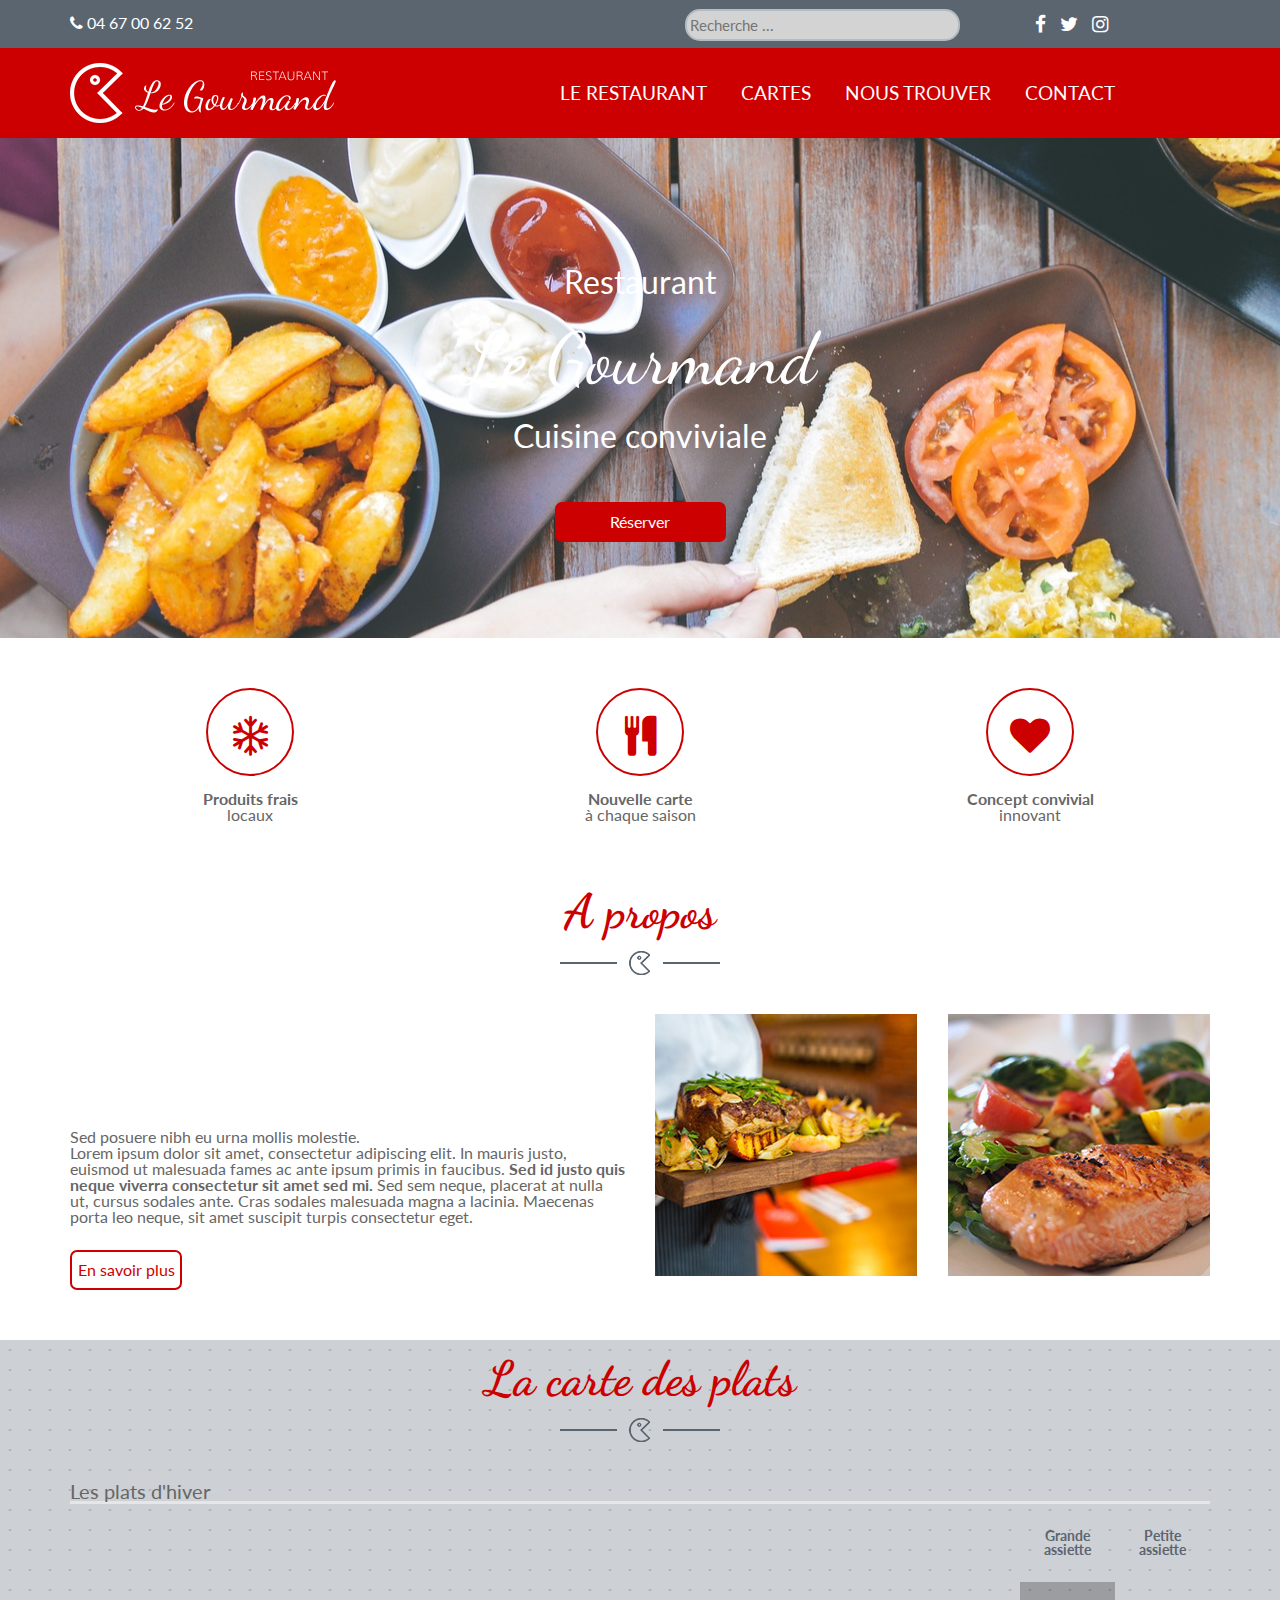
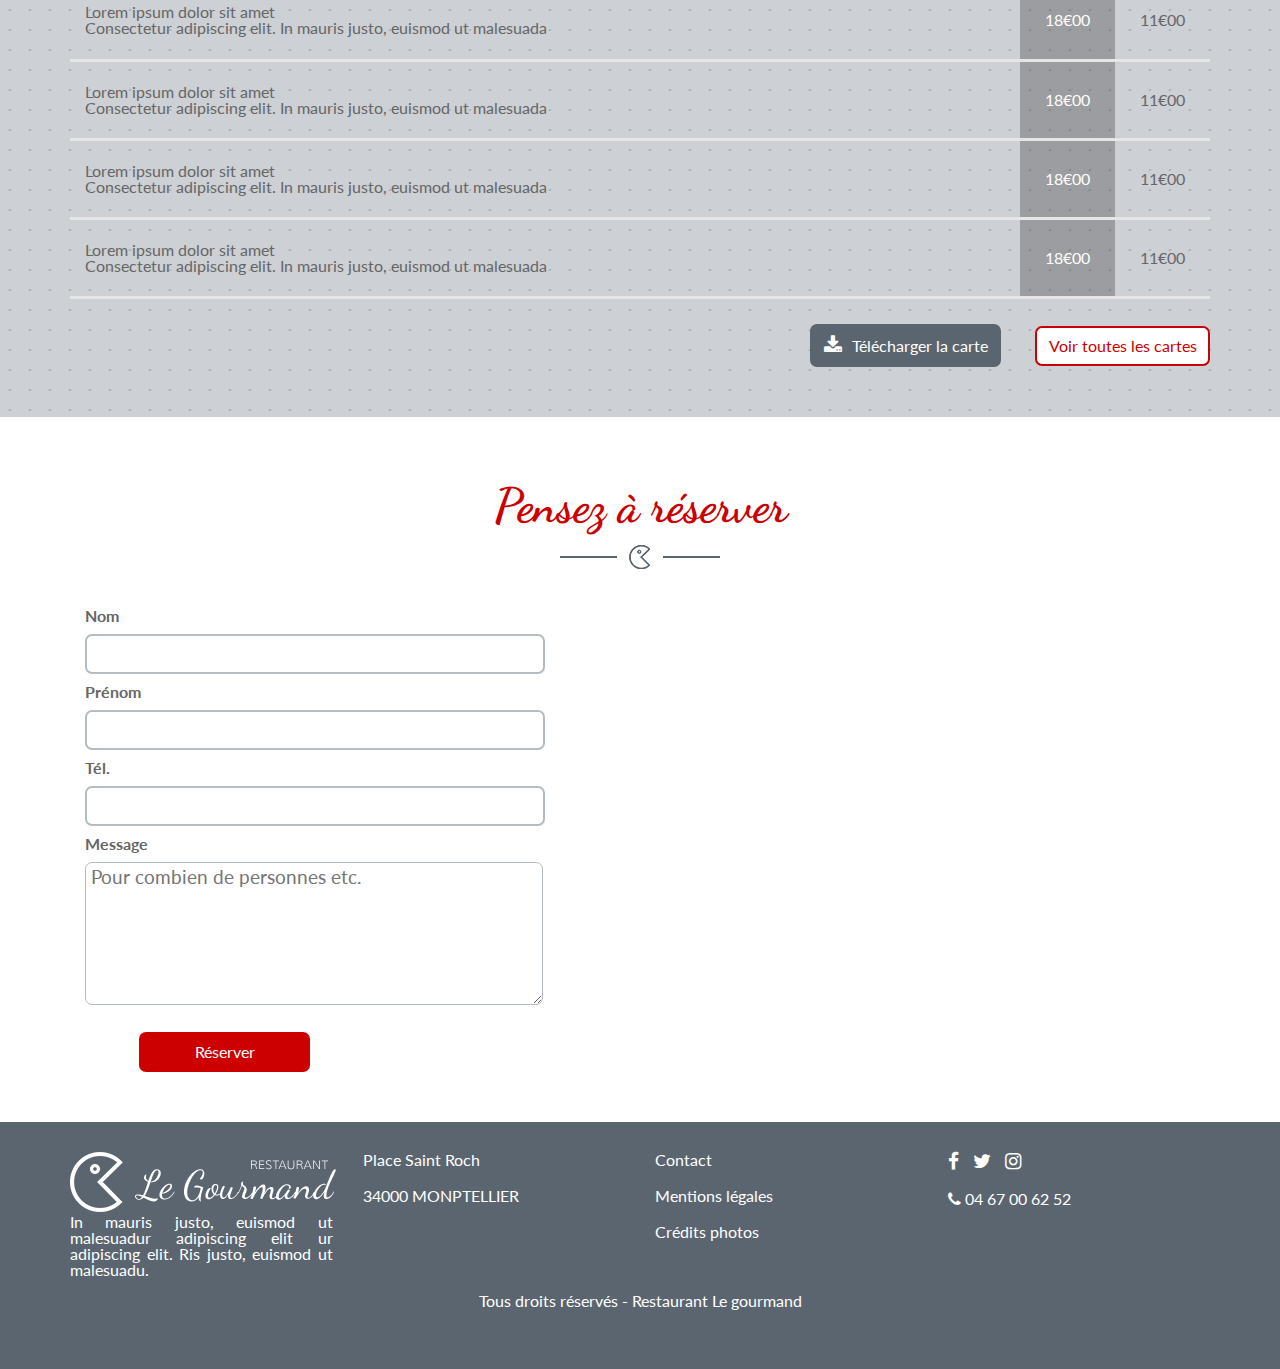
<file: page_le_gourmand.html>
<!DOCTYPE html>
<html lang="">
<head>
    <meta charset="utf-8">
    <meta name="viewport" content="width=device-width, initial-scale=1.0">
    <title>Accueil - Le Gourmand</title>
    <link rel="stylesheet" href="css/reset.css">
    <link rel="stylesheet" href="libs/font-awesome-4.7.0/font-awesome-4.7.0/css/font-awesome.min.css">
    <link rel="stylesheet" href="css/style-formulaire.css">
    <link rel="stylesheet" href="css/le-gourmand.css">
    <link href="https://fonts.googleapis.com/css?family=Lato" rel="stylesheet">
    <link href="https://fonts.googleapis.com/css?family=Dancing+Script" rel="stylesheet">
    <link href="img/Resto-Gourmand-favicon.jpg" rel="icon" type="image/x-icon" />
</head>

<body>
    <!--HEADER-->
    <header>
        <!--BANDEAU GRIS-->
        <div  id='bandeau-gris-header' class='bandeau-gris'>
            <div class='corps flex-bloc'>
                <div  class="col-lg-6 header-pad-top">
                    <i class="fa fa-phone dib" aria-hidden="true"></i>
                    <div class="dib">04 67 00 62  52</div>
                </div>
                <div  class="col-lg-6">
                    <div class='col-lg-12'>
                        <div class='col-lg-8 dib'><form><input id='searchbar' type='text' placeholder="Recherche ..."></form>
                        </div><div class='col-lg-4 dib header-pad-top'>
                            <i class="fa fa-facebook social" aria-hidden="true"><a href="#"></a></i>
                            <i class="fa fa-twitter social" aria-hidden="true"><a href="#"></a></i>
                            <i class="fa fa-instagram social" aria-hidden="true"><a  href='#'></a></i>
                        </div>
                    </div>
                </div>
            </div>
        </div>
        <!--BANDEAU ROUGE-->
        <div class='bandeau-rouge'>
            <div class='corps flex-bloc'>
                <div class="col-lg-5 header-pad-top"><figure><img src='img/Resto-Gourmand-logo.png' alt='Logo Le Gourmand' title="Le Gourmand"></figure></div>
                <navbar id='navbar' class="col-lg-7">
                    <div class='col-lg-12'>
                        <a href='#' class="btn-header">Le Restaurant</a>
                        <a href='#' class="btn-header">Cartes</a>
                        <a href='#' class="btn-header">Nous trouver</a>
                        <a href='#' class="btn-header">Contact</a>
                    </div>
                </navbar>
            </div>
        </div>
    </header>
    
    <!--BANNIERE IMG-->
    <section id="banniere-img" class="margin-sections">
        <div id='inner-ban' class='col-lg-12'>
            <p class="banniere-texte margin-b">Restaurant</p>
            <p id='legourmand' class="banniere-texte margin-b">Le Gourmand</p>
            <p class="banniere-texte margin-b">Cuisine conviviale</p>
            <p class="banniere-texte margin-b"><a href='#ancre-resa' id='btn-reserver-banniere' class="btn-full-red dib">Réserver</a></p>        
        </div>
    </section>
    <!--SECTION LOGOS-->
    <section class='corps flex-bloc margin-sections'>
        <div class='col-lg-4 dib center-text-logos'>
            <div class="red-circle-icons dib"><i class="fa fa-snowflake-o logos-icons" aria-hidden="true"></i></div>
            <h3>Produits frais</h3>
            <span>locaux</span>
        </div>
        <div class='col-lg-4 dib center-text-logos'>
            <div class="red-circle-icons dib"><i class="fa fa-cutlery logos-icons" aria-hidden="true"></i></div>
            <h3>Nouvelle carte</h3>
           <span>à chaque saison</span>
        </div>
        <div class='col-lg-4 dib center-text-logos'>
            <div class="red-circle-icons dib"><i class="fa fa-heart logos-icons" aria-hidden="true"></i></div>
            <h3>Concept convivial</h3>
           <span>innovant</span>
        </div>
    </section>
    
    <!--SECTION A PROPOS-->
    <section class="corps margin-sections">
        <h2>A propos</h2>
        <div class='col-lg-6 dib'>
        Sed posuere nibh eu urna mollis molestie.
        <p>Lorem ipsum dolor sit amet, consectetur adipiscing elit. In mauris justo, euismod ut malesuada fames ac ante ipsum primis in faucibus. <strong>Sed id justo quis neque viverra consectetur sit amet sed mi.</strong> Sed sem neque, placerat at nulla ut, cursus sodales ante. Cras sodales malesuada magna a lacinia. Maecenas porta leo neque, sit amet suscipit turpis consectetur eget.</p>
        <a href='#' class="btn-white-red dib">En savoir plus</a>
        </div><div class='col-lg-3 dib hover-img'>
            <figure>
                <img src='/img/boeuf-small.jpg'>
            </figure>
            <div class="hover-zoom"><i class="fa fa-search-plus" aria-hidden="true"></i></div>
        </div><div class='col-lg-3 dib hover-img'>
            <figure>
                <img src='/img/Saumon-small.jpg'>
            </figure>
            <div class="hover-zoom"><i class="fa fa-search-plus" aria-hidden="true"></i></div>
        </div>
    </section>
    
    <!--SECTION CARTE-->
    <section class="section-bcknd margin-sections">
        <div class="corps">
            <h2>La carte des plats</h2>
            <div class="col-lg-12">
                <table cellspacing="0" class="col-lg-12">
                    <tr>
                        <td id='title-tab' colspan="4" class="border-bot-table ">Les plats d'hiver</td>
                    </tr>
                    <tr class="height-line-tab">
                        <td></td>
                        <td></td>
                        <td class="sub-categ-title text-align-td col-lg-1 text-align-middle"><b>Grande assiette</b></td>
                        <td class="sub-categ-title text-align-td col-lg-1 text-align-middle"><b>Petite assiette</b></td>
                    </tr>
                    <tr class="height-line-tab">
                        <td class="border-bot-table col-lg-10 text-align-middle">
                            Lorem ipsum dolor sit amet<br/>
                            Consectetur adipiscing elit. In mauris justo, euismod ut malesuada
                        </td>
                        <td></td>
                        <td class="border-bot-table font-grey-table text-align-td col-lg-1 text-align-middle">18€00</td>
                        <td class="border-bot-table text-align-td col-lg-1 text-align-middle">11€00</td>
                    </tr>
                    <tr class="height-line-tab">
                        <td class="border-bot-table col-lg-10 text-align-middle">
                            Lorem ipsum dolor sit amet<br/>
                            Consectetur adipiscing elit. In mauris justo, euismod ut malesuada
                        </td>
                        <td></td>
                        <td class="border-bot-table font-grey-table text-align-td col-lg-1 text-align-middle">18€00</td>
                        <td class="border-bot-table text-align-td col-lg-1 text-align-middle">11€00</td>
                    </tr>
                    <tr class="height-line-tab">
                        <td class="border-bot-table col-lg-10 text-align-middle">
                            Lorem ipsum dolor sit amet<br/>
                            Consectetur adipiscing elit. In mauris justo, euismod ut malesuada
                        </td>
                        <td></td>
                        <td class="border-bot-table font-grey-table text-align-td col-lg-1 text-align-middle">18€00</td>
                        <td class="border-bot-table text-align-td col-lg-1 text-align-middle">11€00</td>
                    </tr>
                    <tr class="height-line-tab">
                        <td class="border-bot-table col-lg-10 text-align-middle">
                            Lorem ipsum dolor sit amet<br/>
                            Consectetur adipiscing elit. In mauris justo, euismod ut malesuada
                        </td>
                        <td></td>
                        <td class="border-bot-table font-grey-table text-align-td col-lg-1 text-align-middle">18€00</td>
                        <td class="border-bot-table text-align-td col-lg-1 text-align-middle">11€00</td>
                    </tr>
                </table>
            </div>
            <div id='tab-div-btn' class="col-lg-12 dib margin-sections">
            <a id='margin-btn-download' href='lacarte.pdf' class="btn-full-grey dib"><i class="fa fa-download social" aria-hidden="true"></i>Télécharger la carte</a>
            <a href='#' class="btn-white-red dib">Voir toutes les cartes</a>
            </div>
        </div>  
    </section>
    
    <!--SECTION RESERVATION-->
    <section class="corps margin-sections">
        <h2>Pensez à réserver</h2>
        <div class="col-lg-12 flex-bloc">
            <div class="col-lg-6">
                <form id='ancre-resa'>
                    <label>Nom</label>
                    <input type='text'>
                    <label>Prénom</label>
                    <input type='text'>
                    <label>Tél.</label>
                    <input type='text'>
                    <label>Message</label>
                    <textarea placeholder="Pour combien de personnes etc."></textarea>
                </form>
                <div id='btn-resa'><a href='#' class="btn-full-red dib">Réserver</a></div>
            </div>
            <div class="col-lg-6">
                <!--GOOGLE MAPS STATIC-->
                <div style="width: 100%; overflow: hidden; height: 400px;">
                    <iframe style="border:0; margin-top: -150px;" src="https://www.google.com/maps/d/embed?mid=1kmrwgxp3JOE7QMpEp0L10tgzsyw" width="640" height="480"></iframe>
                </div>
            </div>
        </div>

    </section>
    
    <!--FOOTER-->
    <footer id='footer' class="bandeau-gris">
        <div id='inner-footer' class="corps flex-bloc">
            <div class="col-lg-3">
                <figure><img src='img/Resto-Gourmand-logo.png' alt='Logo Le Gourmand' title="Le Gourmand"></figure>
                <p class="text-justify">In mauris justo, euismod ut malesuadur adipiscing elit ur adipiscing elit. Ris justo, euismod ut malesuadu.</p>
            </div>
            <div class="col-lg-3">
                <p class="margin-b-footer">Place Saint Roch</p>
                <p>34000 MONPTELLIER</p>
            </div>
            <div class="col-lg-3">
                <p class="margin-b-footer"><a href='#' class="footer-link">Contact</a></p>
                <p class="margin-b-footer"><a href='#' class="footer-link">Mentions légales</a></p>
                <p><a href='#' class="footer-link">Crédits photos</a></p>
            </div>
            <div class="col-lg-3">
                <div class="margin-b-footer">
                    <i class="fa fa-facebook social" aria-hidden="true"><a href="#"></a></i>
                    <i class="fa fa-twitter social" aria-hidden="true"><a href="#"></a></i>
                    <i class="fa fa-instagram social" aria-hidden="true"><a  href='#'></a></i>
                </div>
                <div>
                    <i class="fa fa-phone" aria-hidden="true"></i>
                    <div class="dib">04 67 00 62  52</div>
                </div>
            </div>
        </div>
        <div id='inner-footer-2'>Tous droits réservés - Restaurant Le gourmand</div>
    </footer>
</body>
</html>
</file>
<file: css/index_css1.css>
body{
    color:grey;
    font-family: 'Open Sans', sans-serif;
}

.header{
    width: 1170px;
    padding-top: 25px;
    padding-bottom: 25px;
    display: flex;
}
#navbar{
    width: 40%;
}
#slogan{
    width:30%;
    vertical-align: middle;
}
#empty-nav-bloc{
    width:20%;
}
#city-block{
    display: flex;
    justify-content: space-between;
    margin-bottom: 80px;
}
#city-block figcaption{
    text-align: center;
    font-size: 25px;
}
.bandeau{
    position: absolute;  
}
.link{
    color:grey;
    text-decoration: none;
}
.corps{
    width: 1170px;
    margin: auto;
}
.inline{
    display: inline-block;
}
#logo-bloc{
    width: 10%;
}
#logo{
    width: 150px;
    height: 50px;
        
}
.city{
    width: 300px;
    height: 300px;
}
ul{
   color:orange;
}
ul span{
  color:grey;  
}
.separator{
    color: lightgray;
}
.right-hand{
    color: orange;
    font-size: 25px;
    vertical-align: middle;
}
.white-button-banner{
    display: block;
    background-color: white;
    border-style: solid;
    border-color: orange;
    color: grey;
    text-align: center;
    margin-top: 25px;
    text-decoration: none;
    padding-top: 10px;
    padding-bottom: 10px;
    border-radius: 7px;
    width: 150px;
}
.white-button{
    display: block;
    background-color: white;
    border-style: solid;
    border-color: orange;
    color: grey;
    text-align: center;
    margin-top: 25px;
    text-decoration: none;
    padding-top: 10px;
    padding-bottom: 10px;
    border-radius: 7px;
    width: 60%;
    margin-right: auto;
}
.white-button:hover{
    display: block;
    background-color: orange;
    border-style: solid;
    border-color: orange;
    color: white;
    text-align: center;
    margin-top: 25px;
    text-decoration: none;
    padding-top: 10px;
    padding-bottom: 10px;
    border-radius: 7px;
    width: 60%;
    margin-right: auto;
}
.yellowButton{
    display: block;
    background-color: orange;
    color: white;
    border-style: solid;
    border-color: orange;
    text-align: center;
    margin-top: 15px;
    text-decoration: none;
    padding-top: 10px;
    padding-bottom: 10px;
    text-transform: uppercase;
    border-radius: 10px;
    width: 80%;
    margin-left: auto;
    margin-right: auto;
}
.yellowButton:hover{
    display: block;
    background-color: white;
    color: orange;
    border-style: solid;
    border-color: orange;
    text-align: center;
    margin-top: 15px;
    text-decoration: none;
    padding-top: 10px;
    padding-bottom: 10px;
    text-transform: uppercase;
    border-radius: 10px;
    width: 80%;
    margin-left: auto;
    margin-right: auto;
}
.double-block{
    display: flex;
    justify-content: space-between;
    margin-bottom: 100px;
}
.column-block{
    display: flex;
    justify-content: space-between;
}
.subdiv{
    width: 40%;
}
.leftcolumn{
    margin-right: 90%;
}
.subcolumn{
    width: 50%;
}
.colum-icons{
    margin-left: 35%;
}
#secondSection{
    margin-top: 80px;
}
.subcateg1{
    font-size: 20px;
    vertical-align: middle;
    text-transform: uppercase;
}
.subcateg{
    color: orange;
    font-size: 20px;
    vertical-align: middle;
    text-transform: uppercase;
}
#temoignages div{
    width: 40%;
    height: auto;
}
#imgtemoi{
    width: 450px;
    height: 300px;
}
#imgfonc{
    width: 400px;
    height: 400px;
}
.punderline{
    border-bottom-style: solid;
    border-bottom-color: orange;
}
#footer{
    display: flex;
    justify-content: space-between;
    background-color: lightgrey;
    padding-left: 50px;
    padding-right: 50px;
    height: 150px;
}
.icons{
    color:orange;
    font-size: 40px;
    margin-right: 10px;
    vertical-align: middle;
}
.icons-arrows{
    color: orange;
    font-size:20px;
    margin-bottom: 10px;
}
#footer ul{
    list-style-type: none;
    font-size: 13px;
    color: grey;
}
#footer img{
    width: 200px;
    height: 70px;
}
</file>
<file: css/exo-bulles-prix-map.css>
.degrade {
background-image:linear-gradient(to right, #658ba2, white); 
}
.degrade2{
    background: rgba(101,139,162,1);
    background: -moz-linear-gradient(left, rgba(101,139,162,1) 0%, rgba(101,139,162,1) 55%, rgba(247,249,250,1) 55%, rgba(247,249,250,1) 100%);
    background: -webkit-gradient(left top, right top, color-stop(0%, rgba(101,139,162,1)), color-stop(55%, rgba(101,139,162,1)), color-stop(55%, rgba(247,249,250,1)), color-stop(100%, rgba(247,249,250,1)));
    background: -webkit-linear-gradient(left, rgba(101,139,162,1) 0%, rgba(101,139,162,1) 55%, rgba(247,249,250,1) 55%, rgba(247,249,250,1) 100%);
    background: -o-linear-gradient(left, rgba(101,139,162,1) 0%, rgba(101,139,162,1) 55%, rgba(247,249,250,1) 55%, rgba(247,249,250,1) 100%);
    background: -ms-linear-gradient(left, rgba(101,139,162,1) 0%, rgba(101,139,162,1) 55%, rgba(247,249,250,1) 55%, rgba(247,249,250,1) 100%);
    background: linear-gradient(to right, rgba(101,139,162,1) 0%, rgba(101,139,162,1) 55%, rgba(247,249,250,1) 55%, rgba(247,249,250,1) 100%);
    filter: progid:DXImageTransform.Microsoft.gradient( startColorstr='#658ba2', endColorstr='#f7f9fa', GradientType=1 );
}
.banniere{
    text-align: center;
    margin-bottom: 50px;
}

.bulle{
    border-style: solid;
    border-color: red;
    border-width: 4px;
    border-radius: 5px;
    width: 20%;
    padding-left: 30px;
    padding-right: 30px;
    padding-top: 30px;
    padding-bottom: 30px;
    position: relative;
}
.bulle:before{
    content: url('/img/pointe.jpg');
    position: absolute;
    bottom: 0;
    height: 0;
}

.sup{
    vertical-align: super; font-size: 50%;
}
</file>
<file: css/style-formulaire.css>
/*CSS MISE EN FORME GENERALE*/
body{
    font-family: 'Lato','sans-serif';
    color: #666666; 
}
form{
    box-sizing: border-box;
}
.corps{
    width: 1170px;
    margin: 0 auto;
}

/* CSS BLOC GRIS - LABEL - INPUT - ICONS*/
.flex-bloc
{
    display: flex;
    justify-content: space-between;
}
.dib{
    display: inline-block;
}
.grey-bloc{
    border-radius: 5px;
    background-color:  rgba(167, 167, 167, 0.2);
    border-style: none;
    margin-bottom: 30px;
    padding-top: 10px;
    padding-bottom: 10px;
}
.formline{
    padding-left: 2%;
    padding-right: 2%;
    margin-bottom: 30px;
    width: 100%;
}
label{
    font-size: 16px;
    text-align: left; 
    width: 15%;
    display: inline-block;
    font-weight: bold;
}
[type="text"], textarea{
    border-radius: 7px;
    border-style: solid;
    border-color: #b4bcc2;
    height: 34px;
    font-family: 'Lato','sans-serif';
    font-size: larger;
    padding-left: 1%;
    width: 83%;
    display: inline-block;
}
select{
    font-family: 'Lato','sans-serif';
    font-size: larger; 
    color: grey;
}

.info-icons{
    color: orange;
    font-size: x-large;
    display: block;
    text-align: right;
    margin-bottom: 1%;
}
#icons-to-replace
{
    margin-right: 12px;
}

/* CSS DES BOUTONS DU FORMULAIRE*/

#btn-details{
    display: block;
    text-align: left;
}
#btn-submit{
    display: block;
    text-align: right;
}
.white-button{
    background-color: white;
    border: 3px solid orange;
    color: grey;
    text-align: center;
    margin-top: 25px;
    text-decoration: none;
    padding-top: 10px;
    padding-bottom: 10px;
    border-radius: 7px;
    padding-left: 1%;
    padding-right: 1%;
}
.white-button:hover{
    background-color: orange;
    border: 3px solid orange;
    color: white;
    text-align: center;
    margin-top: 25px;
    text-decoration: none;
    padding-top: 10px;
    padding-bottom: 10px;
    border-radius: 7px;
}
.yellowButton{
    background-color: orange;
    border: 2px solid orange;
    color: white;
    text-align: center;
    margin-top: 25px;
    text-decoration: none;
    padding-top: 10px;
    padding-bottom: 10px;
    border-radius: 7px;
    text-transform: uppercase;
    padding-left: 1%;
    padding-right: 1%;
}
.yellowButton:hover{
    background-color: white;
    border: 2px solid orange;
    color: orange;
    text-align: center;
    margin-top: 25px;
    text-decoration: none;
    padding-top: 10px;
    padding-bottom: 10px;
    border-radius: 7px;
    text-transform: uppercase;
    cursor: pointer;
}

/* CSS HEADER DU FORMULAIRE LOGO + TITRE*/
#form-header{
    margin-bottom: 50px;
    width: 100%;
}
#title-form-bloc{
    width: 80%;
    padding-top: 5%;
}
.title-form{
    border-bottom-style: solid !important;
    border-bottom-color: orange !important;
    border-bottom: 3px;
    font-size: xx-large;
}

/* CSS SPECIFIQUE AUX DIFFERENTES PARTIES DU FORMULAIRE*/
#secondPart{
    width: 40%;
    margin-right: 30px;
}
#label-type-objet{
    width:40%;
}
#select-type-objet{
    width:55%;
}
#thirdPart{
    width: 60%;
}
#label-taille-objet{
    width: 40%;
}
.radio-group{
    width: 70%;
}
.radio-label{
    display: inline-block;
}
</file>
<file: css/le-gourmand.css>
/* CSS DES COLONNES */

.col-lg-12 {
    width: 100%;
    padding-left: 15px;
    padding-right: 15px;
}
.col-lg-11 {
    width: 91.66666667%;
    padding-left: 15px;
    padding-right: 15px;
}
.col-lg-10 {
    width: 83.33333333%;
    padding-left: 15px;
    padding-right: 15px;
}
.col-lg-9 {
    width: 75%;
    padding-left: 15px;
    padding-right: 15px;
}
.col-lg-8 {
    width: 66.66666667%;
    padding-left: 15px;
    padding-right: 15px;
}
.col-lg-7 {
    width: 58.33333333%;
    padding-left: 15px;
    padding-right: 15px;
}
.col-lg-6 {
    width: 50%;
    padding-left: 15px;
    padding-right: 15px;
}
.col-lg-5 {
    width: 41.66666667%;
    padding-left: 15px;
    padding-right: 15px;
}
.col-lg-4 {
    width: 33.33333333%;
    padding-left: 15px;
    padding-right: 15px;
}
.col-lg-3 {
    width: 25%;
    padding-left: 15px;
    padding-right: 15px;
}
.col-lg-2 {
    width: 16.66666667%;
    padding-left: 15px;
    padding-right: 15px;
}
.col-lg-1 {
    width: 8.33333333%;
    padding-left: 15px;
    padding-right: 15px;
}
/* CSS GENERAL */
body{
    font-family: 'Lato','sans-serif';
    color: #666666; 
}
.dancing-police{
    font-family: 'Dancing Script', cursive;
}
h2{
    font-family: 'Dancing Script', cursive;
    color: #cc0000;
    font-size: 48px;
    text-align: center;
    margin-top: 15px;
    margin-bottom: 30px;
    padding-top: 15px;
}
h2:after{
    content: url('/img/Resto-Gourmand-deco.png');
    display: block;
}
label{
    margin-bottom: 10px;
}
input{
    margin-bottom: 10px;
}
textarea{
    height:137px;
}
/* CSS HEADER */

.bandeau-gris{
    background-color: #5b6570;
    color: white;
}
#bandeau-gris-header
{
    height: 48px;
}
.bandeau-rouge{
    height: 90px;
    background-color: #cc0000;
}
.header-pad-top{
    padding-top: 15px;
}
#legourmand{
   font-family: 'Dancing Script', cursive;
    font-size: 72px;
}
#searchbar{
    border-radius: 15px;
    height: 26px;
    font-size: 15px;
    background-color: lightgray;
}
.social{
    font-size: larger;
    margin-right: 10px;
}
.social:hover{
    cursor: pointer;
    color: #cc0000;
}
.btn-header{
    text-transform: uppercase;
    color: white;
    text-decoration: none;
    font-size: larger;
    margin-right: 30px;
}
#navbar{
    padding-top:3%;
}
#banniere-img{
    background-size: cover;
    position: relative;
    background: url('/img/food-salad-restaurant-person.jpg') no-repeat center;
    height: 500px;
}
.banniere-texte{
    color:white;
    text-align:center;
    font-size: xx-large;
}
#inner-ban{
    padding-top: 10%;
}
.margin-b{
    margin-bottom: 25px;
}

/* CSS SECTIONS */
.section-bcknd{
    background:url('/img/motif.png') repeat; 
}
.margin-sections{
    margin-bottom: 50px;
}
.center-text-logos{
    text-align: center;
}
.red-circle-icons
{
    border-radius: 50%;
    border-width: 2px;
    border-color:  #cc0000;
    border-style: solid;
    width: 88px;
    height: 88px;
    text-align: center;
    padding-top: 25px;
    margin-bottom: 15px;
}
.logos-icons
{
    font-size: 40px;
    color: #cc0000;
    line-height: 42px;
    text-align: center;
}
.hover-img{
    position: relative;
}

.hover-img:hover{
    opacity: 0.2;
    cursor: pointer;
}
.hover-zoom{
    position: absolute;
    font-size: 50px;
    color: #cc0000;
    margin-left: 105px;
    top:100px;
    visibility: hidden;
    
}
.hover-img:hover .hover-zoom {
    visibility: visible!important;
}
.border-bot-table{
    border-bottom-width: 3px;
    border-bottom-color:  #e6e6e6;
    border-bottom-style: solid; 
}
.font-grey-table{
    background-color:  rgba(40, 40, 40, 0.3);
    color: white;
}
.padding-td-table{
    padding-top: 5px;
    padding-bottom: 5px;
}
.sub-categ-title{
    color:#5b6570;
    font-size: 14px;
    font-weight: 400;
}
.text-align-td{
    text-align: center;
    
}
.text-align-middle{
    vertical-align: middle;
}
.height-line-tab{
    height: 79px;
}
#title-tab{
    font-size: 20px;
    font-weight: 400;
}
#tab-div-btn{
    text-align: right;
}
#margin-btn-download{
    margin-right: 30px;
}
/*CSS BOUTONS*/

.btn-full-red{
    background-color: #cc0000;
    border: 2px solid #cc0000;
    color: white;
    text-align: center;
    margin-top: 25px;
    text-decoration: none;
    padding-top: 10px;
    padding-bottom: 10px;
    border-radius: 7px;
    padding-left: 1%;
    padding-right: 1%;
    width:171px;
    font-size: medium;
}
.btn-full-red:hover{
    background-color: white;
    border: 2px solid white;
    color:#cc0000;
}
.btn-white-red{
    background-color: white;
    border: 2px solid #cc0000;
    color: #cc0000;
    text-align: center;
    margin-top: 25px;
    text-decoration: none;
    padding-top: 10px;
    padding-bottom: 10px;
    border-radius: 7px;
    padding-left: 1%;
    padding-right: 1%;
    width:auto;
    font-size: medium;
}
.btn-white-red:hover{
    background-color: #cc0000;
    border: 2px solid #cc0000;
    color: white;
}
.btn-full-grey{
    background-color: #5b6570;
    border: 2px solid #5b6570;
    color: white;
    text-align: center;
    margin-top: 25px;
    text-decoration: none;
    padding-top: 10px;
    padding-bottom: 10px;
    border-radius: 7px;
    padding-left: 1%;
    padding-right: 1%;
    width:auto;
    font-size: medium;
}
.btn-full-grey:hover{
    background-color: white;
    border: 2px solid #5b6570;
    color:#5b6570;
}
#btn-resa{
    margin-left: 10%;
}
/* CSS DU FOOTER */

#footer{
    height:247px;
}
#inner-footer{
    padding-top: 30px;
    padding-bottom: 15px;
}
.footer-link{
    text-decoration: none;
    color: white;
}
.footer-link:hover{
    color:#cc0000;
}
#inner-footer-2{
    text-align: center;
}
.margin-b-footer
{
    margin-bottom: 20px;
}
.text-justify{
    text-align: justify;
}
</file>
